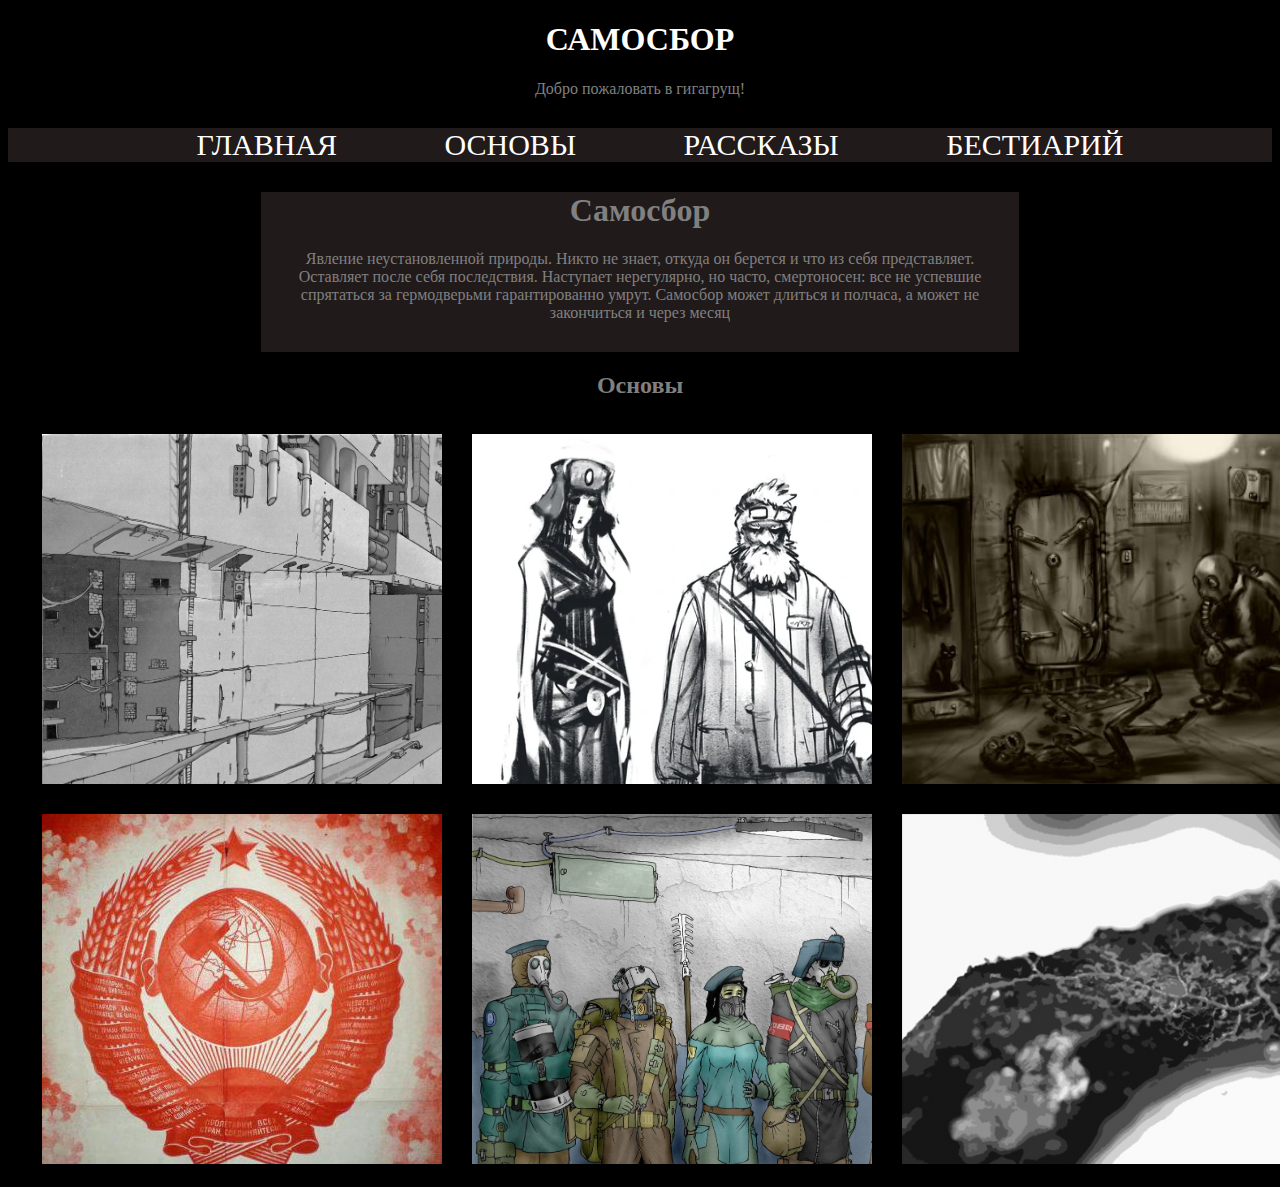
<file: index.html>
<!DOCTYPE html>		
<html lang="RU">
<head>
	<meta charset="UTF-8">
	<meta name="viewport" content="width=device-width, initial-scale-1.0">
	<link rel="stylesheet" href="styles/stylesmain.css">
	<title>Самосбор</title>
</head>
<body>
	<header>
		<div class="mheader">
			<h1 class="h1header">
				САМОСБОР
			</h1>
			<p class="pheader">Добро пожаловать в гигагрущ!</p>
		</div>
		<div class="navigation">
			<ul class="navigation-href">
				<li class="li-href"><a href="mainpage.html">ГЛАВНАЯ</a></li>
				<li class="li-href"><a href="basics.html">ОСНОВЫ</a></li>
				<li class="li-href">РАССКАЗЫ</li>
				<li class="li-href">БЕСТИАРИЙ</li>
			</ul>
		</div>
	
	
	</header>
	<main>
		<div class="basics-information">
			<h1>Самосбор</h1>
			<p>Явление неустановленной природы. Никто не знает, откуда он берется и что из себя представляет. Оставляет после себя последствия. Наступает нерегулярно, но часто, смертоносен: все не успевшие спрятаться за гермодверьми гарантированно умрут. Самосбор может длиться и полчаса, а может не закончиться и через месяц</p>
		</div>
		<div class="basics-hrefs">
			<h2> Основы </h2>
			<div class="container-1">
				<a href="#"><div class="text-href1" class="image1"><span class="pepega"><h2>Гигахрущевка</h2></span></div></a>
				<a href="#"><div class="text-href2" class="image2"><span class="pepega"><h2>&nbsp &nbsp &nbsp Жители &nbsp &nbsp &nbsp</h2></span></div></a>
				<a href="#"><div class="text-href3"><span class="pepega"><h2>&nbsp &nbsp Самосбор &nbsp &nbsp</h2></span></div></a>
			</div>
			<div class="container-1">
				<a href="#"><div class="text-href4"><span class="pepega"><h2>&nbsp &nbsp &nbsp Партия &nbsp &nbsp &nbsp</h2></span></div></a>
				<a href="#"><div class="text-href5"><span class="pepega"><h2> &nbsp Ликвидаторы &nbsp</h2></span></div></a>
				<a href="#"><div class="text-href6"><span class="pepega"><h2>&nbsp &nbsp &nbsp &nbsp Слизь &nbsp &nbsp &nbsp &nbsp</h2></span></div></a>
			</div>
			
	    </div>

	</main>
	<footer>
		
	</footer>




</body>
</html>
</file>
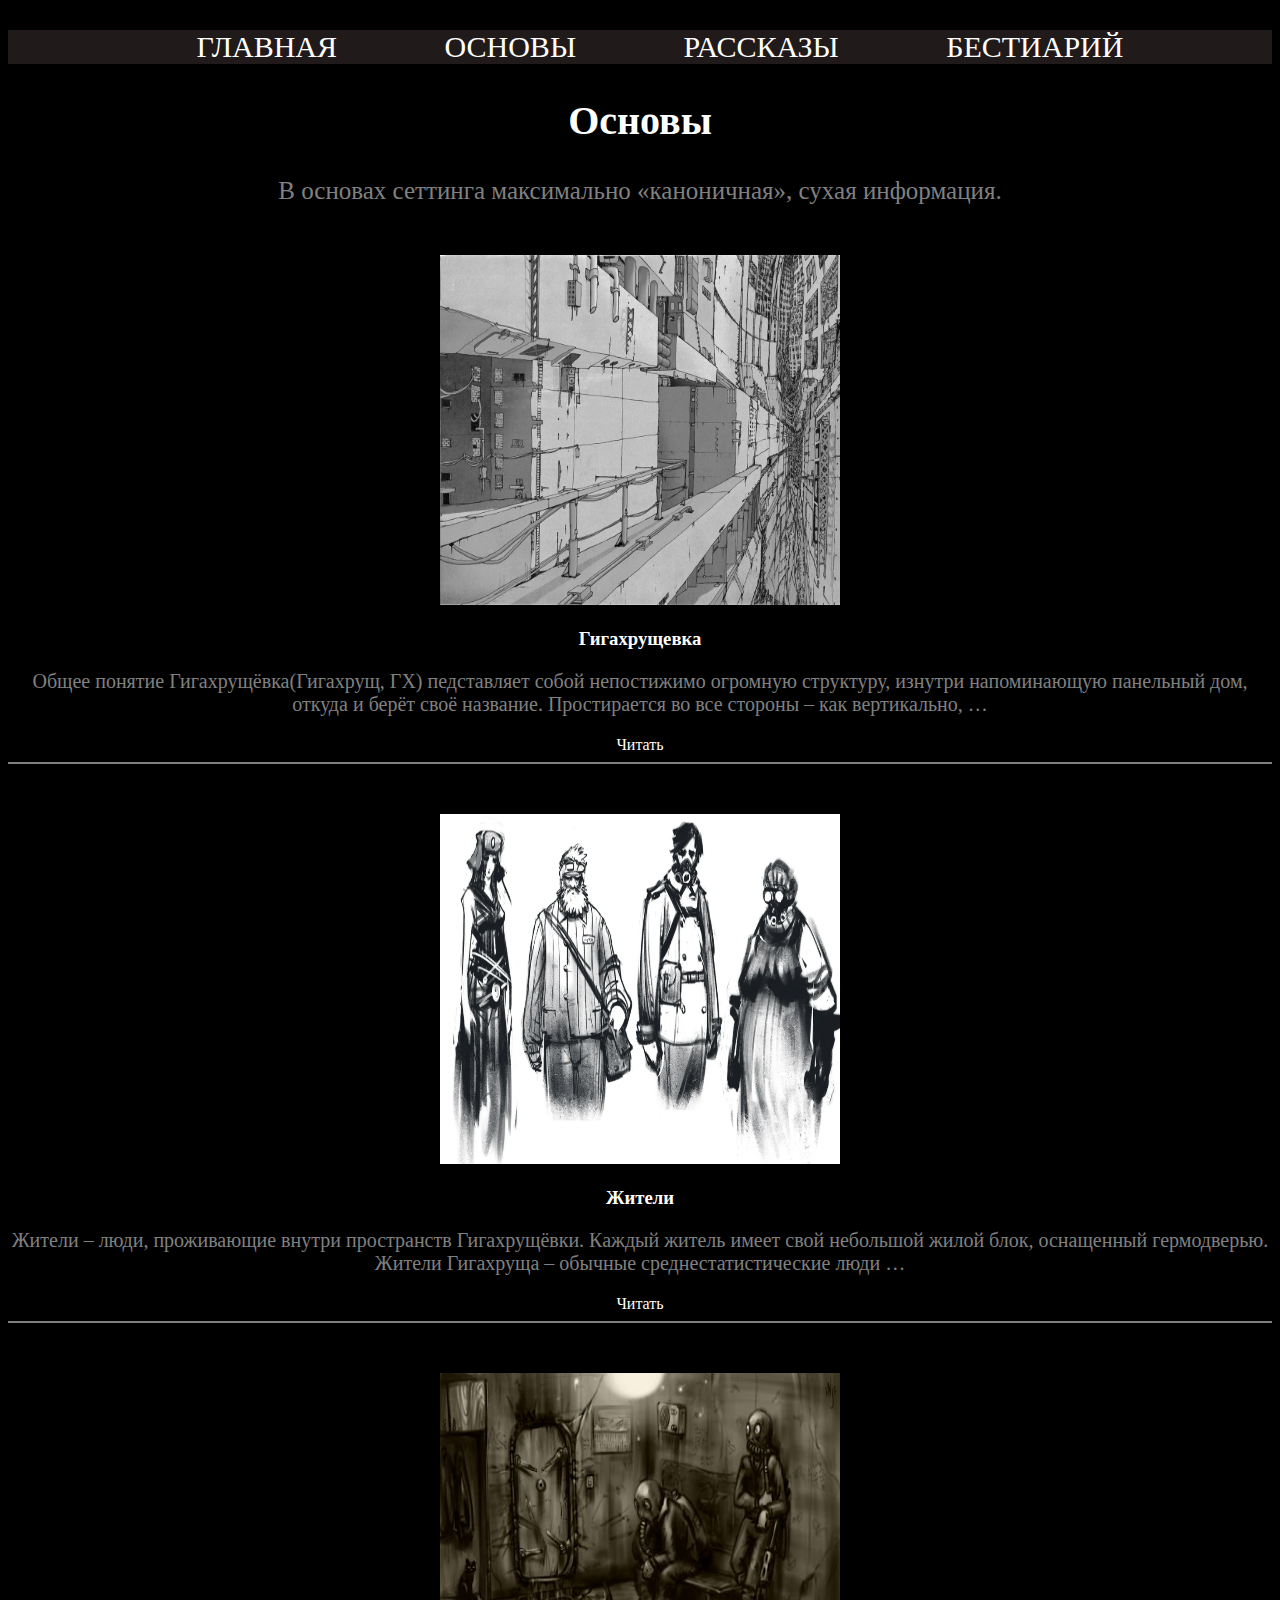
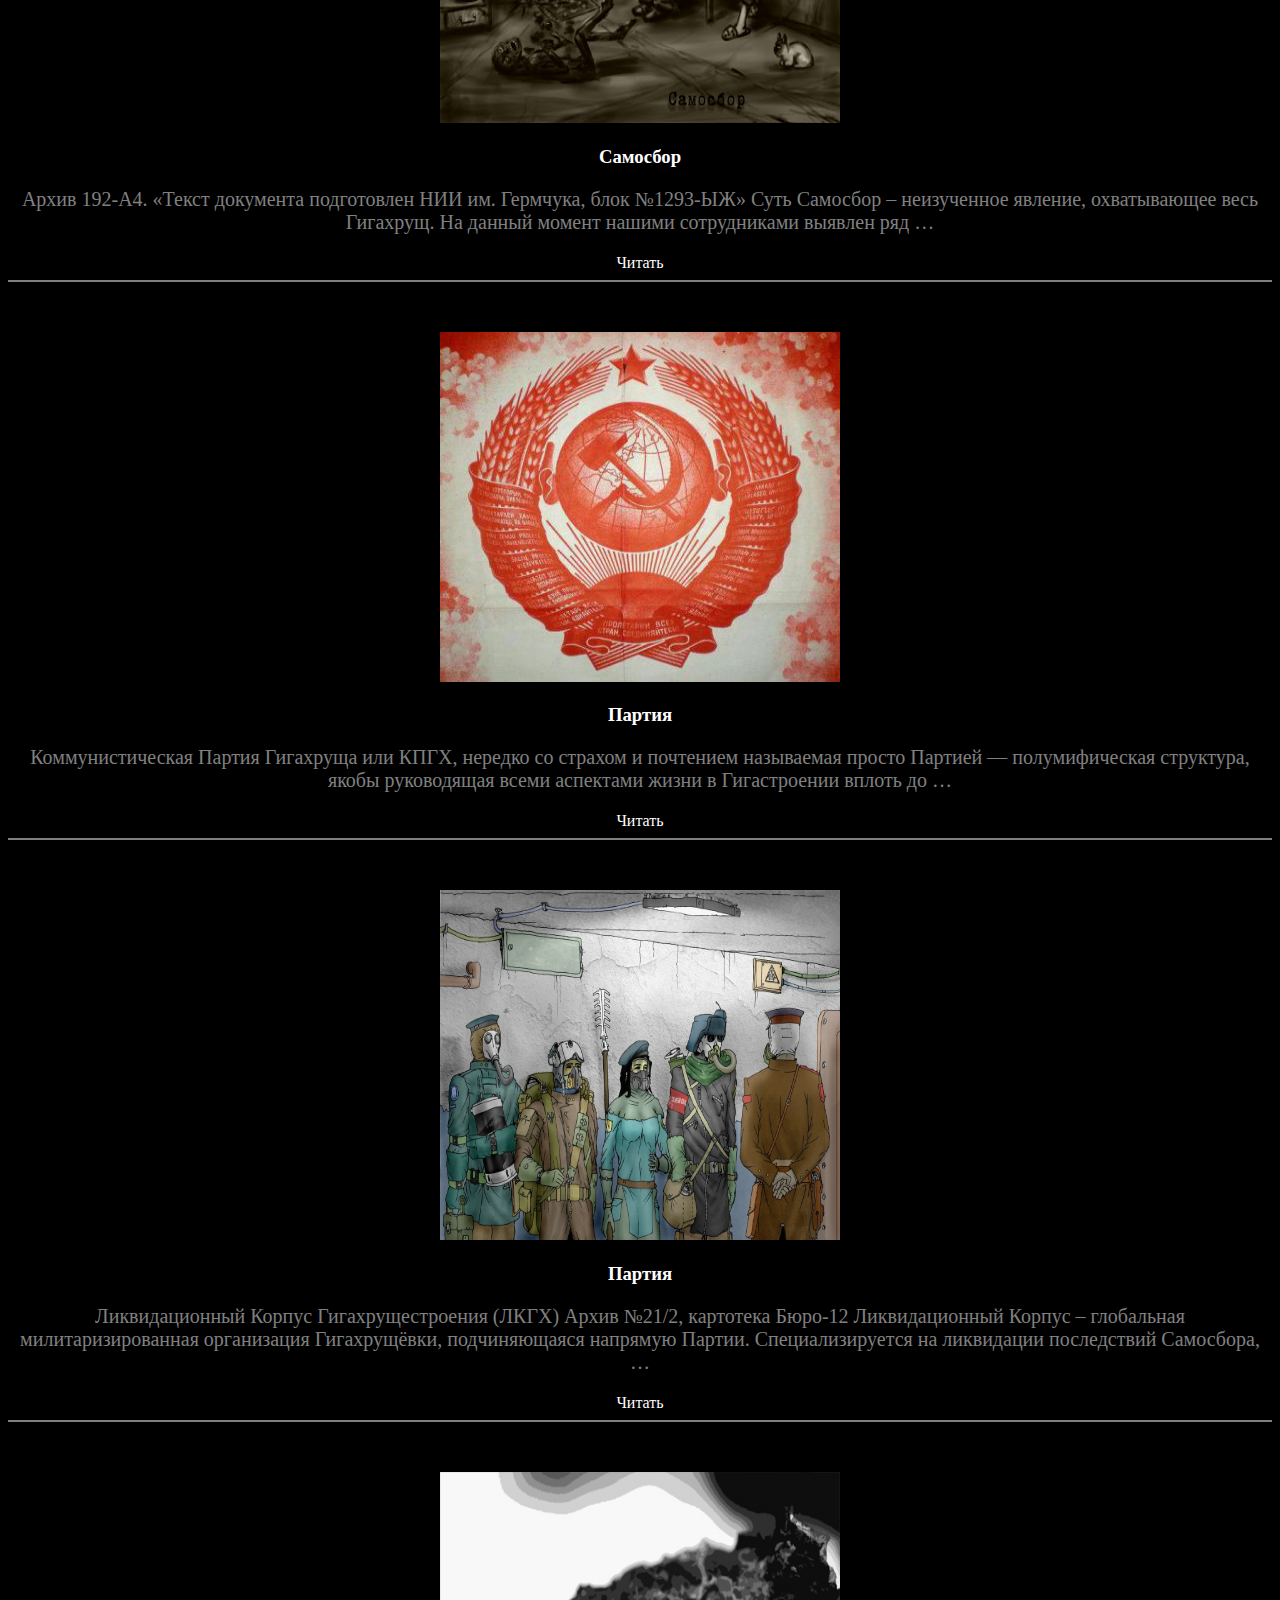
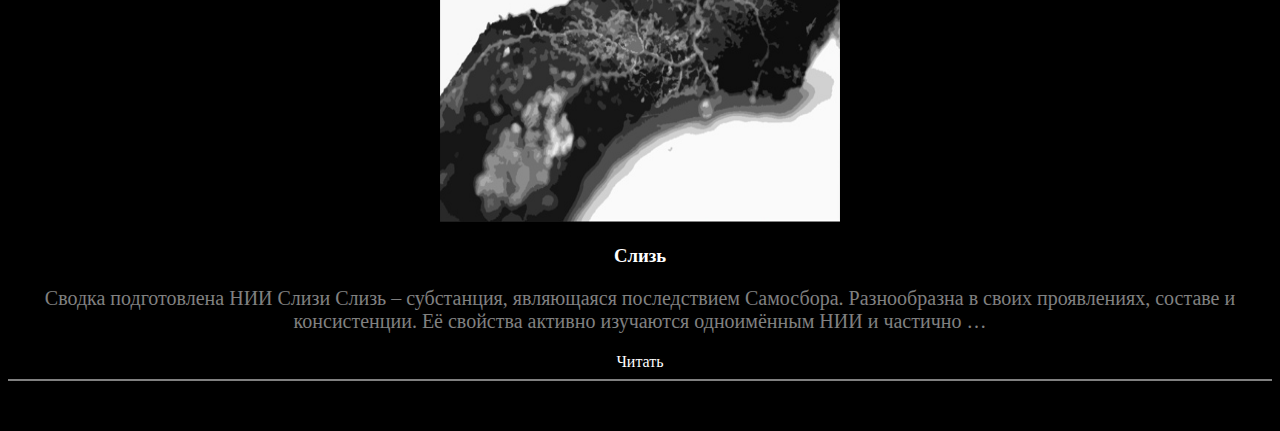
<file: basics.html>
<!DOCTYPE html>		
<html lang="RU">
<head>
	<meta charset="UTF-8">
	<meta name="viewport" content="width=device-width, initial-scale-1.0">
	<link rel="stylesheet" href="styles/styles.css">
	<title>Самосбор</title>
</head>
<body>
	<header>
		<div class="header-navigation">
			<ul class="navigation-href">
				<li class="li-href"><a href="mainpage.html">ГЛАВНАЯ</a></li>
				<li class="li-href"><a href="basics.html">ОСНОВЫ</a></li>
				<li class="li-href">РАССКАЗЫ</li>
				<li class="li-href">БЕСТИАРИЙ</li>
			</ul>
		</div>
	</header>
	<main>
		<div class="basics">
			<h2>Основы</h2>
			<p>В основах сеттинга максимально «каноничная», сухая информация.</p>
		</div>
		<div class="box">
		<a href="gigahrush.html"><img class="box-image" src="styles/images/gigahrush.jpg" width="400px" height="350px"></a>
			<h3><a href="gigahrush.html">Гигахрущевка</a></h3>
			<p>Общее понятие Гигахрущёвка(Гигахрущ, ГХ) педставляет собой непостижимо огромную структуру, изнутри напоминающую панельный дом, откуда и берёт своё название. Простирается во все стороны – как вертикально, …</p>
			<a href="gigahrush.html">Читать</a>
			<hr>
		</div>
		<div class="box">
		<a href="citizens.html"><img class="box-image" src="styles/images/citizens.png" width="400px" height="350px"></a>
			<h3><a href="citizens.html">Жители</a></h3>
			<p>Жители – люди, проживающие внутри пространств Гигахрущёвки. Каждый житель имеет свой небольшой жилой блок, оснащенный гермодверью. Жители Гигахруща – обычные среднестатистические люди …</p>
			<a href="citizens.html">Читать</a>
			<hr>
		</div>
		<div class="box">
		<a href="samosbor.html"><img class="box-image" src="styles/images/samosbor.jpg" width="400px" height="350px"></a>
			<h3><a href="samosbor.html">Самосбор</a></h3>
			<p>Архив 192-А4. «Текст документа подготовлен НИИ им. Гермчука, блок №1293-ЫЖ» Суть Самосбор – неизученное явление, охватывающее весь Гигахрущ. На данный момент нашими сотрудниками выявлен ряд …</p>
			<a href="samosbor.html">Читать</a>
			<hr>
		</div>
		<div class="box">
		<a href="party.html"><img class="box-image" src="styles/images/party.jpg" width="400px" height="350px"></a>
			<h3><a href="party.html">Партия</a></h3>
			<p>Коммунистическая Партия Гигахруща или КПГХ, нередко со страхом и почтением называемая просто Партией — полумифическая структура, якобы руководящая всеми аспектами жизни в Гигастроении вплоть до …</p>
			<a href="party.html">Читать</a>
			<hr>
		</div>
		<div class="box">
		<a href="likvidatori.html"><img class="box-image" src="styles/images/likvidatori.jpg" width="400px" height="350px"></a>
			<h3><a href="likvidatori.html">Партия</a></h3>
			<p>Ликвидационный Корпус Гигахрущестроения (ЛКГХ) Архив №21/2, картотека Бюро-12   Ликвидационный Корпус – глобальная милитаризированная организация Гигахрущёвки, подчиняющаяся напрямую Партии. Специализируется на ликвидации последствий Самосбора, …</p>
			<a href="likvidatori.html">Читать</a>
			<hr>
		</div>
		<div class="box">
		<a href="sliz.html"><img class="box-image" src="styles/images/sliz.jpg" width="400px" height="350px"></a>
			<h3><a href="sliz.html">Слизь</a></h3>
			<p>Сводка подготовлена НИИ Слизи Слизь – субстанция, являющаяся последствием Самосбора. Разнообразна в своих проявлениях, составе и консистенции. Её свойства активно изучаются одноимённым НИИ и частично …</p>
			<a href="sliz.html">Читать</a>
			<hr>
		</div>


	</main>
</body>
</html>
</file>
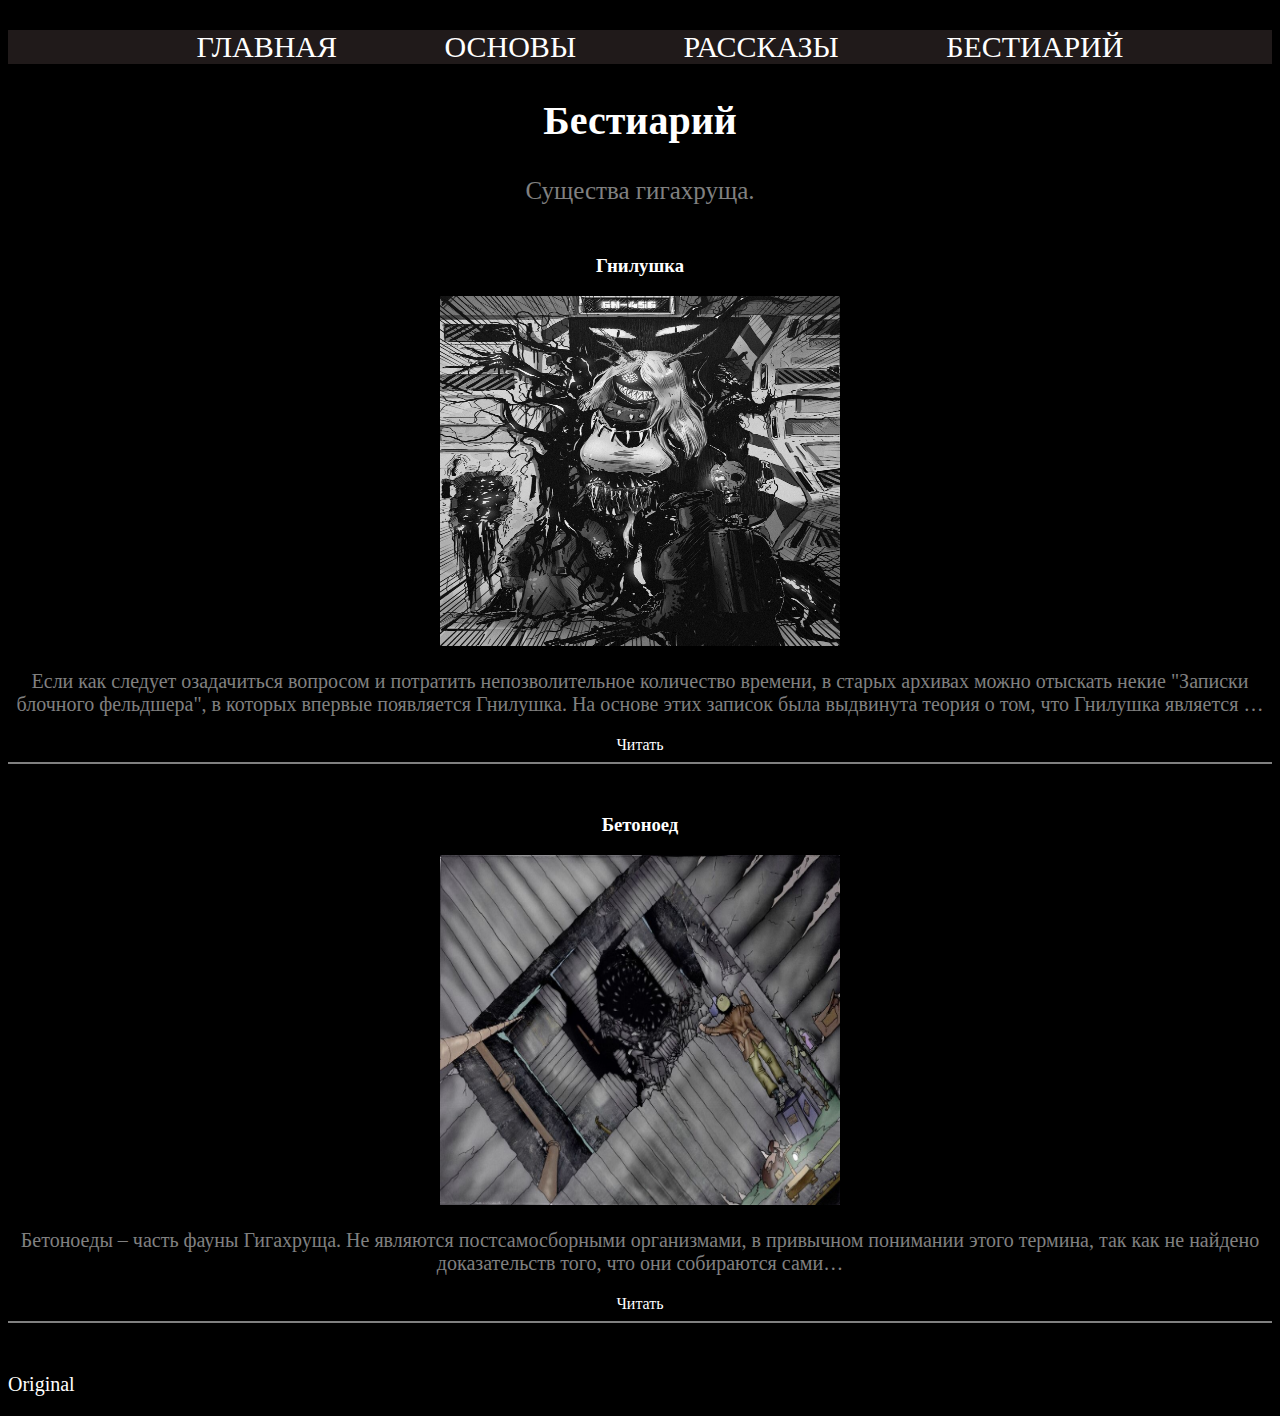
<file: bestiary.html>
<!DOCTYPE html>		
<html lang="RU">
<head>
	<meta charset="UTF-8">
	<meta name="viewport" content="width=device-width, initial-scale-1.0">
	<link rel="stylesheet" href="styles/styles.css">
	<title>Бестиарий</title>
</head>
<body>
	<header>
		<div class="header-navigation">
			<ul class="navigation-href">
				<li class="li-href"><a href="index.html">ГЛАВНАЯ</a></li>
				<li class="li-href"><a href="basics.html">ОСНОВЫ</a></li>
				<li class="li-href"><a href="stories.html">РАССКАЗЫ</a></li>
				<li class="li-href"><a href="bestiary.html">БЕСТИАРИЙ</a></li>
			</ul>
		</div>
	</header>
	<main>
		<div class="basics">
			<h2>Бестиарий</h2>
			<p>Существа гигахруща.</p>
		</div>
		<div class="box">
				<h3><a href="gnilushka.html">Гнилушка</a></h3>
				<a href="gnilushka.html"><img class="box-image" src="styles/images/gnilushka.jpg" width="400px" height="350px"></a>
			<p>Если как следует озадачиться вопросом и потратить непозволительное количество времени, в старых архивах можно отыскать некие "Записки блочного фельдшера", в которых впервые появляется Гнилушка. На основе этих записок была выдвинута теория о том, что Гнилушка является …</p>
			<a href="gnilushka.html">Читать</a>
			<hr>
		</div>
		<div class="box">
				<h3><a href="betonoed.html">Бетоноед</a></h3>
				<a href="betonoed.html"><img class="box-image" src="styles/images/betonoed.jpg" width="400px" height="350px"></a>
			<p>Бетоноеды – часть фауны Гигахруща. Не являются постсамосборными организмами, в привычном понимании этого термина, так как не найдено доказательств того, что они собираются сами…</p>
			<a href="betonoed.html">Читать</a>
			<hr>
		</div>



	</main>
	<footer>
		<div class="copyright-link">
		<p><a href="https://samosb.org/">Original</a></p>
	</div>
	</footer>
</body>
</html>
</file>
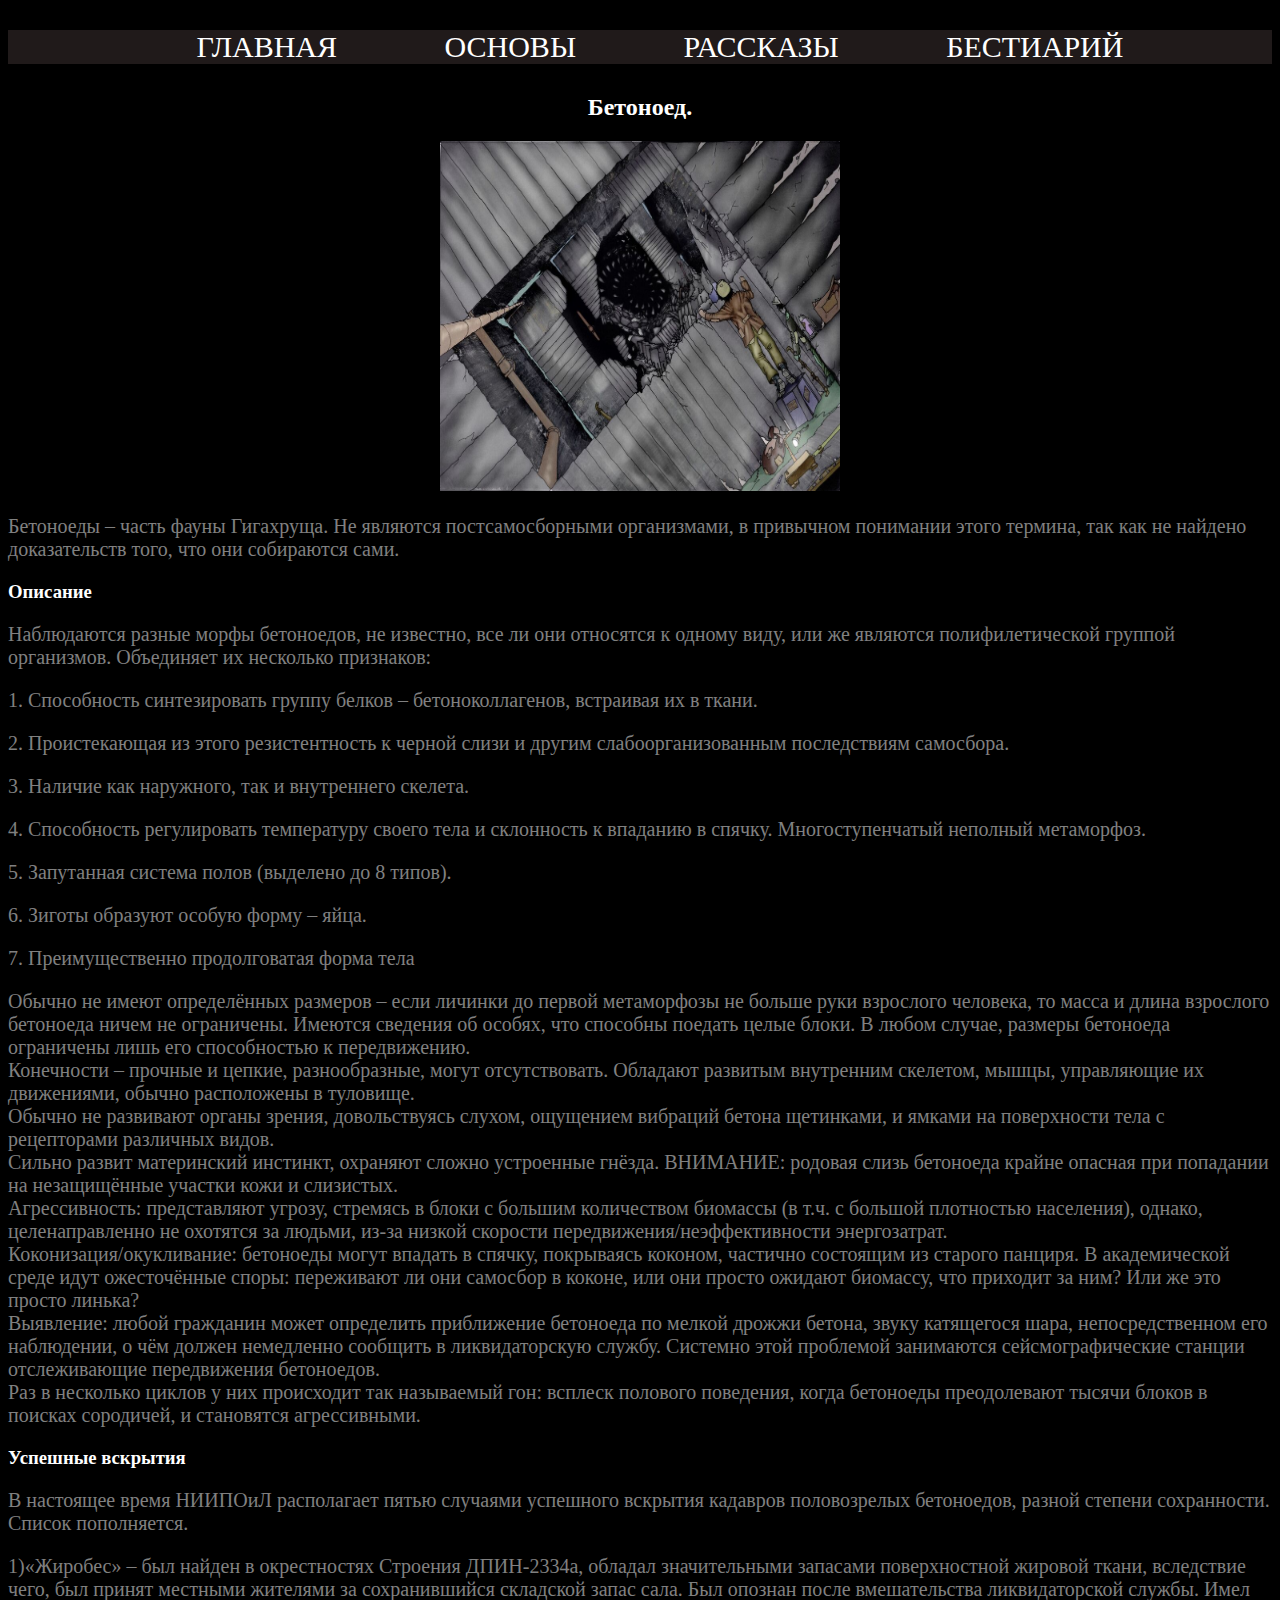
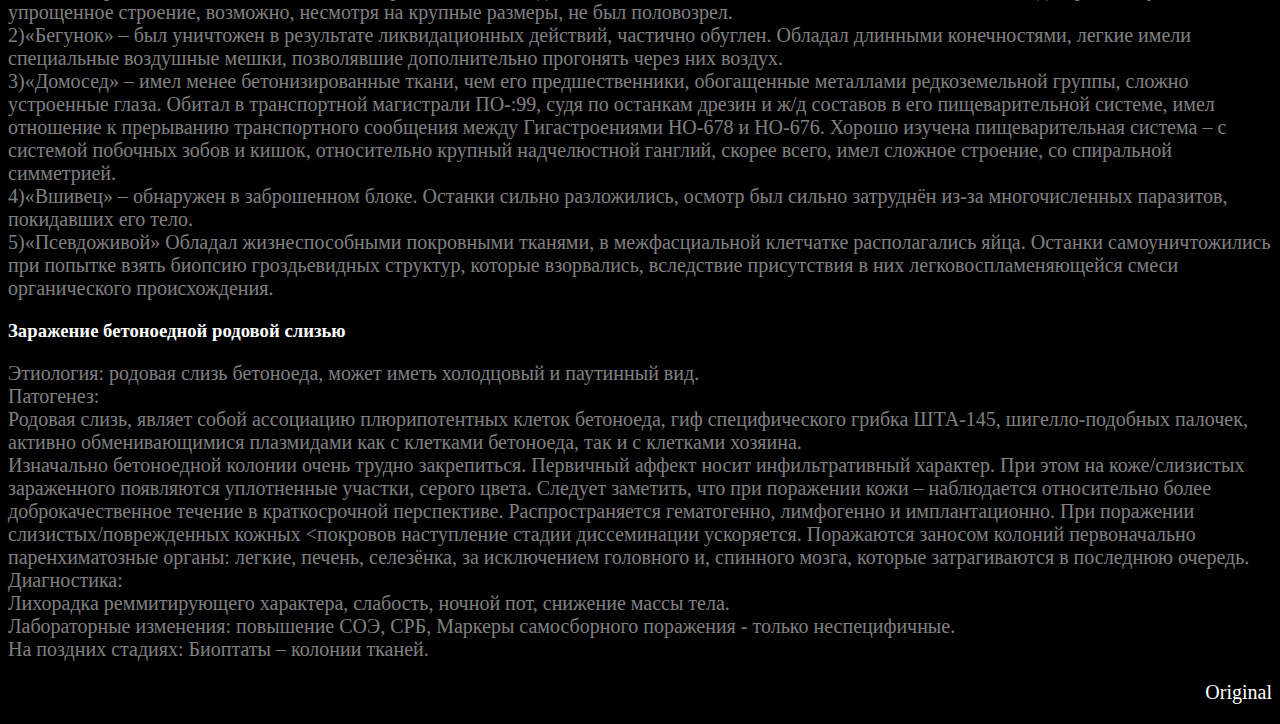
<file: betonoed.html>
<!DOCTYPE html>		
<html lang="RU">
<head>
	<meta charset="UTF-8">
	<meta name="viewport" content="width=device-width, initial-scale-1.0">
	<link rel="stylesheet" href="styles/stylesarticle.css">
	<title>Бетоноед</title>
</head>
<body>
	<header>
		<div class="header-navigation">
			<ul class="navigation-href">
				<li class="li-href"><a href="index.html">ГЛАВНАЯ</a></li>
				<li class="li-href"><a href="basics.html">ОСНОВЫ</a></li>
				<li class="li-href"><a href="stories.html">РАССКАЗЫ</a></li>
				<li class="li-href"><a href="bestiary.html">БЕСТИАРИЙ</a></li>
			</ul>
		</div>
	</header>
	<main>
		<div class="contents">
		<h2>Бетоноед.</h2>
		<img src="styles/images/betonoed.jpg" width="400px" height="350px" class="article-image">
		</div>
		<div class="text-main">
		<p>Бетоноеды – часть фауны Гигахруща. Не являются постсамосборными организмами, в привычном понимании этого термина, так как не найдено доказательств того, что они собираются сами.</p>
		<h3>Описание</h3>
		<p>Наблюдаются разные морфы бетоноедов, не известно, все ли они относятся к одному виду, или же являются полифилетической группой организмов. Объединяет их несколько признаков:</p>
		<p>	
			<p>1. Способность синтезировать группу белков – бетоноколлагенов, встраивая их в ткани.</p>
			<p>2. Проистекающая из этого резистентность к черной слизи и другим слабоорганизованным последствиям самосбора.</p>
			<p>3. Наличие как наружного, так и внутреннего скелета.</p>
			<p>4. Cпособность регулировать температуру своего тела и склонность к впаданию в спячку.
			Многоступенчатый неполный метаморфоз.</p>
			<p>5. Запутанная система полов (выделено до 8 типов).</p>
			<p>6. Зиготы образуют особую форму – яйца.</p>
			<p>7. Преимущественно продолговатая форма тела</p>
		</p>
		<p>
			Обычно не имеют определённых размеров –  если личинки до первой метаморфозы не больше руки взрослого человека, то масса и длина взрослого бетоноеда ничем не ограничены. Имеются сведения об особях, что способны поедать целые блоки. В любом случае, размеры бетоноеда ограничены лишь его способностью к передвижению.<br>
			Конечности – прочные и цепкие, разнообразные, могут отсутствовать. Обладают развитым внутренним скелетом, мышцы, управляющие их движениями, обычно расположены в туловище.<br>
			Обычно не развивают органы зрения, довольствуясь слухом, ощущением вибраций бетона щетинками, и ямками на поверхности тела с рецепторами различных видов.
			<br>
			Сильно развит материнский инстинкт, охраняют сложно устроенные гнёзда. ВНИМАНИЕ: родовая слизь бетоноеда крайне опасная при попадании на незащищённые участки кожи и слизистых.<br>
			Агрессивность: представляют угрозу, стремясь в блоки с большим количеством биомассы (в т.ч. с большой плотностью населения), однако, целенаправленно не охотятся за людьми, из-за низкой скорости передвижения/неэффективности энергозатрат.<br>
			Коконизация/окукливание: бетоноеды могут впадать в спячку, покрываясь коконом, частично состоящим из старого панциря. В академической среде идут ожесточённые споры: переживают ли они самосбор в коконе, или они просто ожидают биомассу, что приходит за ним? Или же это просто линька?<br>
			Выявление: любой гражданин может определить приближение бетоноеда по мелкой дрожжи  бетона, звуку катящегося шара, непосредственном его наблюдении, о чём должен немедленно сообщить в ликвидаторскую службу. Системно этой проблемой занимаются сейсмографические станции отслеживающие передвижения бетоноедов.<br>
			Раз в несколько циклов у них происходит так называемый гон: всплеск полового поведения, когда бетоноеды преодолевают тысячи блоков в поисках сородичей, и становятся агрессивными.	
		</p>
		<h3>Успешные вскрытия</h3>
		<p>В настоящее время НИИПОиЛ располагает пятью случаями успешного вскрытия кадавров половозрелых бетоноедов, разной степени сохранности. Список пополняется.</p>
		<p>
			1)«Жиробес» – был найден в окрестностях Строения ДПИН-2334а, обладал значительными запасами поверхностной жировой ткани, вследствие чего, был принят местными жителями за сохранившийся складской  запас сала. Был опознан после вмешательства ликвидаторской службы. Имел упрощенное строение, возможно, несмотря на крупные размеры, не был половозрел.<br>
			2)«Бегунок» – был уничтожен в результате ликвидационных действий, частично обуглен. Обладал длинными конечностями, легкие имели специальные воздушные мешки, позволявшие дополнительно прогонять через них воздух.<br>
			3)«Домосед» –  имел менее бетонизированные ткани, чем его предшественники, обогащенные металлами редкоземельной группы, сложно устроенные глаза. Обитал в транспортной магистрали ПО-:99, судя по останкам дрезин и ж/д составов в его пищеварительной системе, имел отношение к прерыванию транспортного сообщения между Гигастроениями НО-678 и НО-676. Хорошо изучена пищеварительная система – с системой побочных зобов и кишок, относительно крупный надчелюстной ганглий, скорее всего, имел сложное строение, со спиральной симметрией.<br>
			4)«Вшивец» – обнаружен в заброшенном блоке. Останки сильно разложились, осмотр был сильно затруднён из-за многочисленных паразитов, покидавших его тело.<br>
			5)«Псевдоживой» Обладал жизнеспособными покровными тканями, в межфасциальной клетчатке располагались яйца. Останки самоуничтожились при попытке взять биопсию гроздьевидных структур, которые взорвались, вследствие присутствия в них легковоспламеняющейся смеси органического происхождения.
		</p>
		<h3>Заражение бетоноедной родовой слизью</h3>
		<p>
			Этиология: родовая слизь бетоноеда, может иметь холодцовый и паутинный вид.<br>
			Патогенез:<br>
			Родовая слизь, являет собой ассоциацию плюрипотентных клеток бетоноеда, гиф специфического грибка ШТА-145, шигелло-подобных палочек, активно обменивающимися плазмидами как с клетками бетоноеда, так и с клетками хозяина.<br>
			Изначально бетоноедной колонии очень трудно закрепиться. Первичный аффект носит инфильтративный характер. При этом на коже/слизистых зараженного появляются уплотненные участки, серого цвета. Следует заметить, что при поражении кожи – наблюдается относительно более доброкачественное течение в краткосрочной перспективе. Распространяется гематогенно, лимфогенно и имплантационно. При поражении слизистых/поврежденных кожных <покровов наступление стадии диссеминации ускоряется. Поражаются заносом колоний первоначально паренхиматозные органы: легкие, печень, селезёнка, за исключением головного и, спинного мозга, которые затрагиваются в последнюю очередь.<br>
			Диагностика:<br>
			Лихорадка реммитирующего характера, слабость, ночной пот, снижение массы тела.<br>
			Лабораторные изменения: повышение СОЭ, СРБ, Маркеры самосборного поражения - только неспецифичные.<br>
			На поздних стадиях: Биоптаты – колонии тканей.<br>
		</p>
		</div>
	</main>
</body>
<footer>
	<div class="copyright-link">
		<p><a href="https://samosb0r.fandom.com/ru/wiki/%D0%91%D0%B5%D1%82%D0%BE%D0%BD%D0%BE%D0%B5%D0%B4%D1%8B">Original</a></p>
	</div>
</footer>
</file>
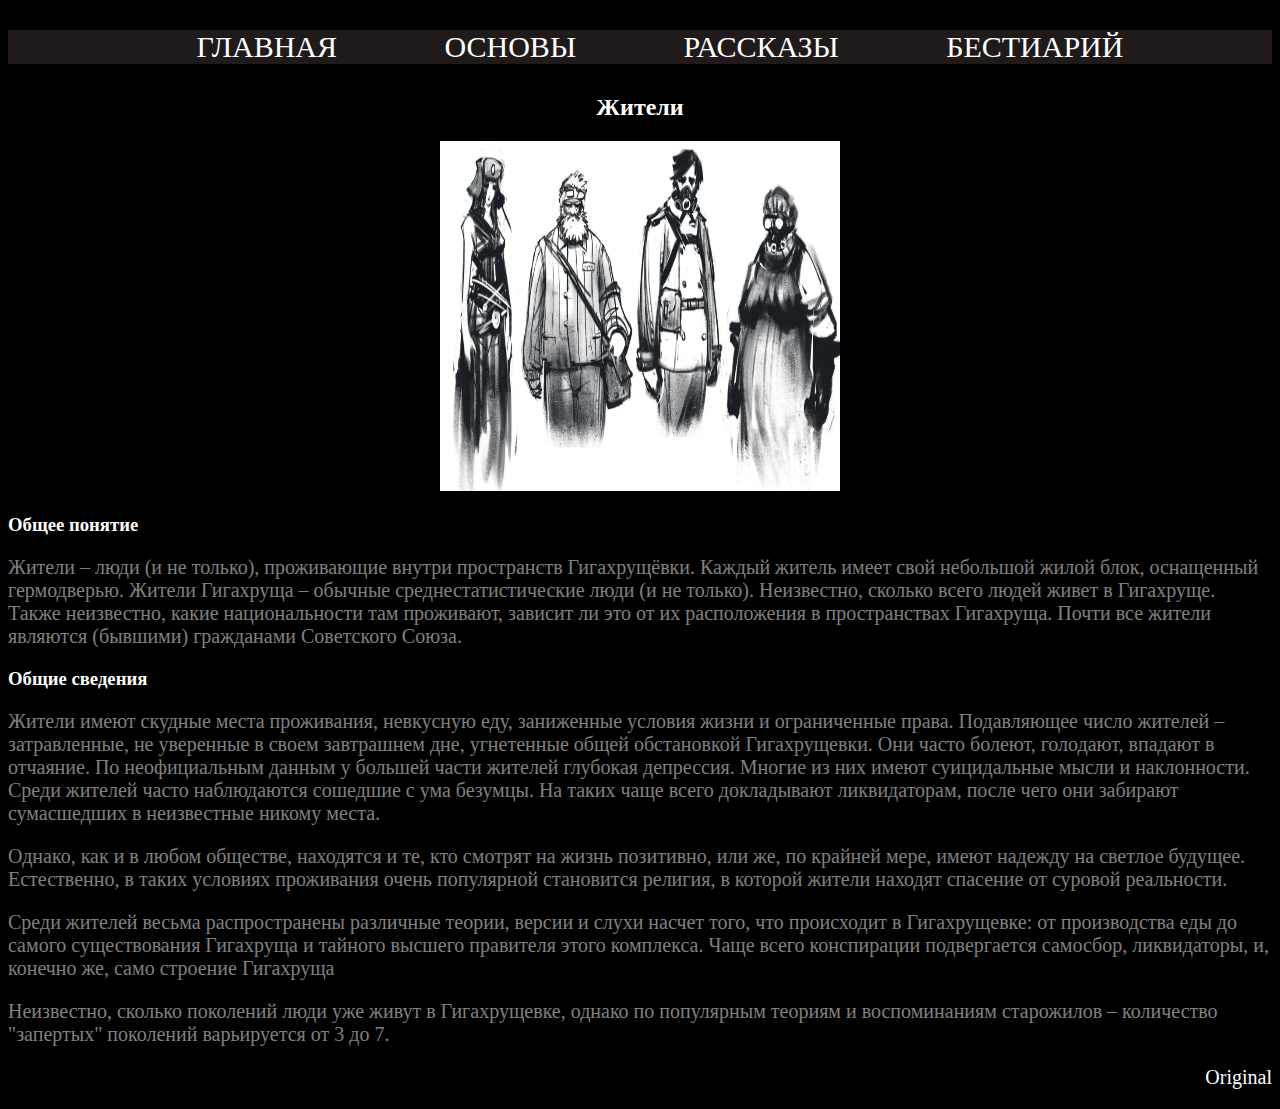
<file: citizens.html>
<!DOCTYPE html>		
<html lang="RU">
<head>
	<meta charset="UTF-8">
	<meta name="viewport" content="width=device-width, initial-scale-1.0">
	<link rel="stylesheet" href="styles/stylesarticle.css">
	<title>Жители</title>
</head>
<body>
	<header>
		<div class="header-navigation">
			<ul class="navigation-href">
				<li class="li-href"><a href="index.html">ГЛАВНАЯ</a></li>
				<li class="li-href"><a href="basics.html">ОСНОВЫ</a></li>
				<li class="li-href"><a href="stories.html">РАССКАЗЫ</a></li>
				<li class="li-href"><a href="bestiary.html">БЕСТИАРИЙ</a></li>
			</ul>
		</div>
	</header>
	<main>
		<div class="contents">
		<h2>Жители</h2>
		<img src="styles/images/citizens.png" width="400px" height="350px">
		</div>
		<div class="text-main">
		<h3>Общее понятие</h3>
		<p>Жители – люди (и не только), проживающие внутри пространств Гигахрущёвки. Каждый житель имеет свой небольшой жилой блок, оснащенный гермодверью. Жители Гигахруща – обычные среднестатистические люди (и не только). Неизвестно, сколько всего людей живет в Гигахруще. Также неизвестно, какие национальности там проживают, зависит ли это от их расположения в пространствах Гигахруща. Почти все жители являются (бывшими) гражданами Советского Союза.</p>
		<h3>Общие сведения</h3>
		<p>Жители имеют скудные места проживания, невкусную еду, заниженные условия жизни и ограниченные права. Подавляющее число жителей – затравленные, не уверенные в своем завтрашнем дне, угнетенные общей обстановкой Гигахрущевки. Они часто болеют, голодают, впадают в отчаяние. По неофициальным данным у большей части жителей глубокая депрессия. Многие из них имеют суицидальные мысли и наклонности. Среди жителей часто наблюдаются сошедшие с ума безумцы. На таких чаще всего докладывают ликвидаторам, после чего они забирают сумасшедших в неизвестные никому места.</p>
		<p>Однако, как и в любом обществе, находятся и те, кто смотрят на жизнь позитивно, или же, по крайней мере, имеют надежду на светлое будущее. Естественно, в таких условиях проживания очень популярной становится религия, в которой жители находят спасение от суровой реальности.
		</p>
		<p>Среди жителей весьма распространены различные теории, версии и слухи насчет того, что происходит в Гигахрущевке: от производства еды до самого существования Гигахруща и тайного высшего правителя этого комплекса. Чаще всего конспирации подвергается самосбор, ликвидаторы, и, конечно же, само строение Гигахруща </p>
		<p>Неизвестно, сколько поколений люди уже живут в Гигахрущевке, однако по популярным теориям и воспоминаниям старожилов – количество "запертых" поколений варьируется от 3 до 7.</p>
		</div>
	</main>
</body>
<footer>
	<div class="copyright-link">
		<p><a href="https://samosborarchive.fandom.com/ru/wiki/%D0%96%D0%B8%D1%82%D0%B5%D0%BB%D0%B8">Original</a></p>
	</div>
</footer>
</file>
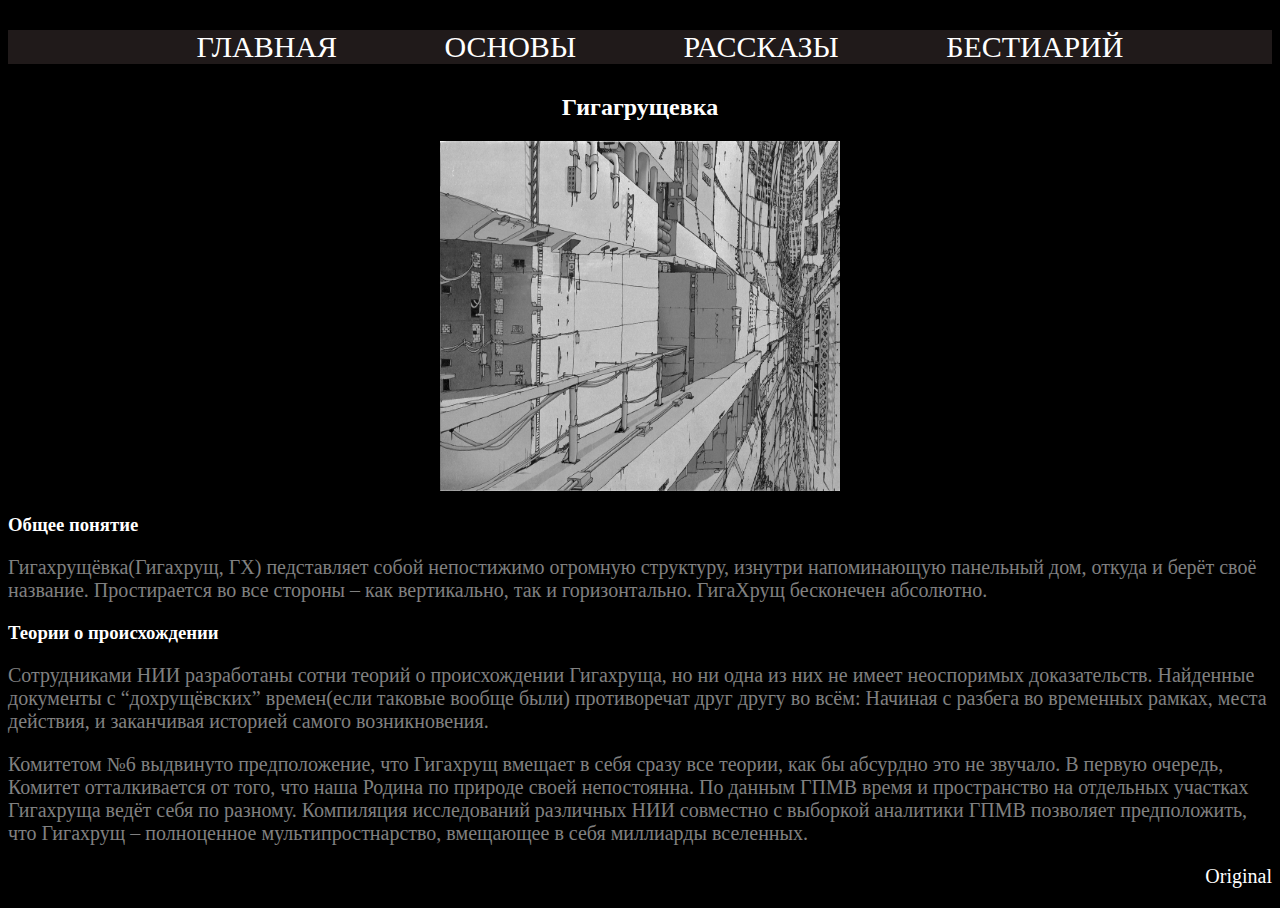
<file: gigahrush.html>
<!DOCTYPE html>		
<html lang="RU">
<head>
	<meta charset="UTF-8">
	<meta name="viewport" content="width=device-width, initial-scale-1.0">
	<link rel="stylesheet" href="styles/stylesarticle.css">
	<title>Гигахрущевка</title>
</head>
<body>
	<header>
		<div class="header-navigation">
			<ul class="navigation-href">
				<li class="li-href"><a href="index.html">ГЛАВНАЯ</a></li>
				<li class="li-href"><a href="basics.html">ОСНОВЫ</a></li>
				<li class="li-href"><a href="stories.html">РАССКАЗЫ</a></li>
				<li class="li-href"><a href="bestiary.html">БЕСТИАРИЙ</a></li>
			</ul>
		</div>
	</header>
	<main>
		<div class="contents">
		<h2>Гигагрущевка</h2>
		<img src="styles/images/gigahrush.jpg" width="400px" height="350px">
		</div>
		<div class="text-main">
		<h3>Общее понятие</h3>
		<p>Гигахрущёвка(Гигахрущ, ГХ) педставляет собой непостижимо огромную структуру, изнутри напоминающую панельный дом, откуда и берёт своё название. Простирается во все стороны – как вертикально, так и горизонтально. ГигаХрущ бесконечен абсолютно.</p>
		<h3>Теории о происхождении</h3>
		<p>Сотрудниками НИИ разработаны сотни теорий о происхождении Гигахруща, но ни одна из них не имеет неоспоримых доказательств. Найденные документы с “дохрущёвских” времен(если таковые вообще были) противоречат друг другу во всём: Начиная с разбега во временных рамках, места действия, и заканчивая историей самого возникновения.</p>
		<p>Комитетом №6 выдвинуто предположение, что Гигахрущ вмещает в себя сразу все теории, как бы абсурдно это не звучало. В первую очередь, Комитет отталкивается от того, что наша Родина по природе своей непостоянна. По данным ГПМВ время и пространство на отдельных участках Гигахруща ведёт себя по разному. Компиляция исследований различных НИИ совместно с выборкой аналитики ГПМВ позволяет предположить, что Гигахрущ – полноценное мультипростнарство, вмещающее в себя миллиарды вселенных.
		</p>
		</div>
	</main>
</body>
<footer>
	<div class="copyright-link">
		<p><a href="https://samosb.org/basics/gigahrush/">Original</a></p>
	</div>
</footer>
</file>
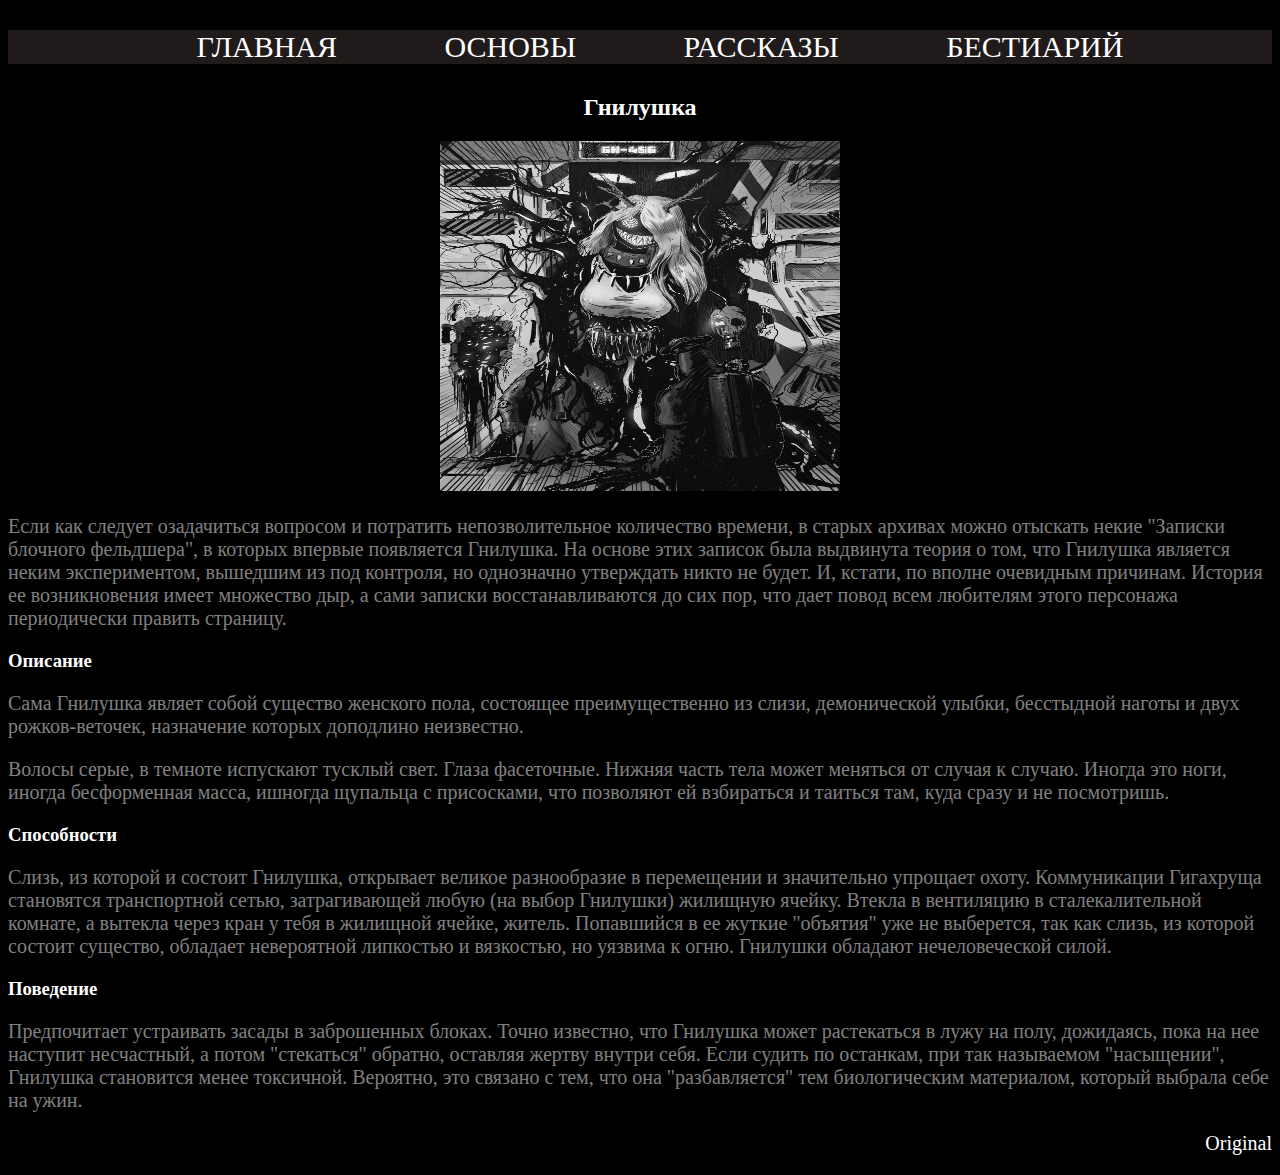
<file: gnilushka.html>
<!DOCTYPE html>		
<html lang="RU">
<head>
	<meta charset="UTF-8">
	<meta name="viewport" content="width=device-width, initial-scale-1.0">
	<link rel="stylesheet" href="styles/stylesarticle.css">
	<title>Гнилушка</title>
</head>
<body>
	<header>
		<div class="header-navigation">
			<ul class="navigation-href">
				<li class="li-href"><a href="index.html">ГЛАВНАЯ</a></li>
				<li class="li-href"><a href="basics.html">ОСНОВЫ</a></li>
				<li class="li-href"><a href="stories.html">РАССКАЗЫ</a></li>
				<li class="li-href"><a href="bestiary.html">БЕСТИАРИЙ</a></li>
			</ul>
		</div>
	</header>
	<main>
		<div class="contents">
		<h2>Гнилушка</h2>
		<img src="styles/images/gnilushka.jpg" width="400px" height="350px" class="article-image">
		</div>
		<div class="text-main">
		<p>Если как следует озадачиться вопросом и потратить непозволительное количество времени, в старых архивах можно отыскать некие "Записки блочного фельдшера", в которых впервые появляется Гнилушка. На основе этих записок была выдвинута теория о том, что Гнилушка является неким экспериментом, вышедшим из под контроля, но однозначно утверждать никто не будет. И, кстати, по вполне очевидным причинам. История ее возникновения имеет множество дыр, а сами записки восстанавливаются до сих пор, что дает повод всем любителям этого персонажа периодически править страницу.</p>
		<h3>Описание</h3>
		<p>Сама Гнилушка являет собой существо женского пола, состоящее преимущественно из слизи,
		демонической улыбки, бесстыдной наготы и двух рожков-веточек, назначение которых доподлино неизвестно.</p>
		<p>Волосы серые, в темноте испускают тусклый свет. Глаза фасеточные. Нижняя часть тела может меняться от случая к случаю. Иногда это ноги, иногда бесформенная масса, ишногда щупальца с присосками, что позволяют ей взбираться и таиться там, куда сразу и не посмотришь. 
		</p>
		<h3>Способности</h3>
		<p>Слизь, из которой и состоит Гнилушка, открывает великое разнообразие в перемещении и значительно упрощает охоту. Коммуникации Гигахруща становятся транспортной сетью, затрагивающей любую (на выбор Гнилушки) жилищную ячейку. Втекла в вентиляцию в сталекалительной комнате, а вытекла через кран у тебя в жилищной ячейке, житель. Попавшийся в ее жуткие "объятия" уже не выберется, так как слизь, из которой состоит существо, обладает невероятной липкостью и вязкостью, но уязвима к огню. Гнилушки обладают нечеловеческой силой.</p>
		<h3>Поведение</h3>
		<p>Предпочитает устраивать засады в заброшенных блоках. Точно известно, что Гнилушка может растекаться в лужу на полу, дожидаясь, пока на нее наступит несчастный, а потом "стекаться" обратно, оставляя жертву внутри себя. Если судить по останкам, при так называемом "насыщении", Гнилушка становится менее токсичной. Вероятно, это связано с тем, что она "разбавляется" тем биологическим материалом, который выбрала себе на ужин.</p>
		</div>
	</main>
</body>
<footer>
	<div class="copyright-link">
		<p><a href="https://samosb0r.fandom.com/ru/wiki/Гнилушка">Original</a></p>
	</div>
</footer>
</file>
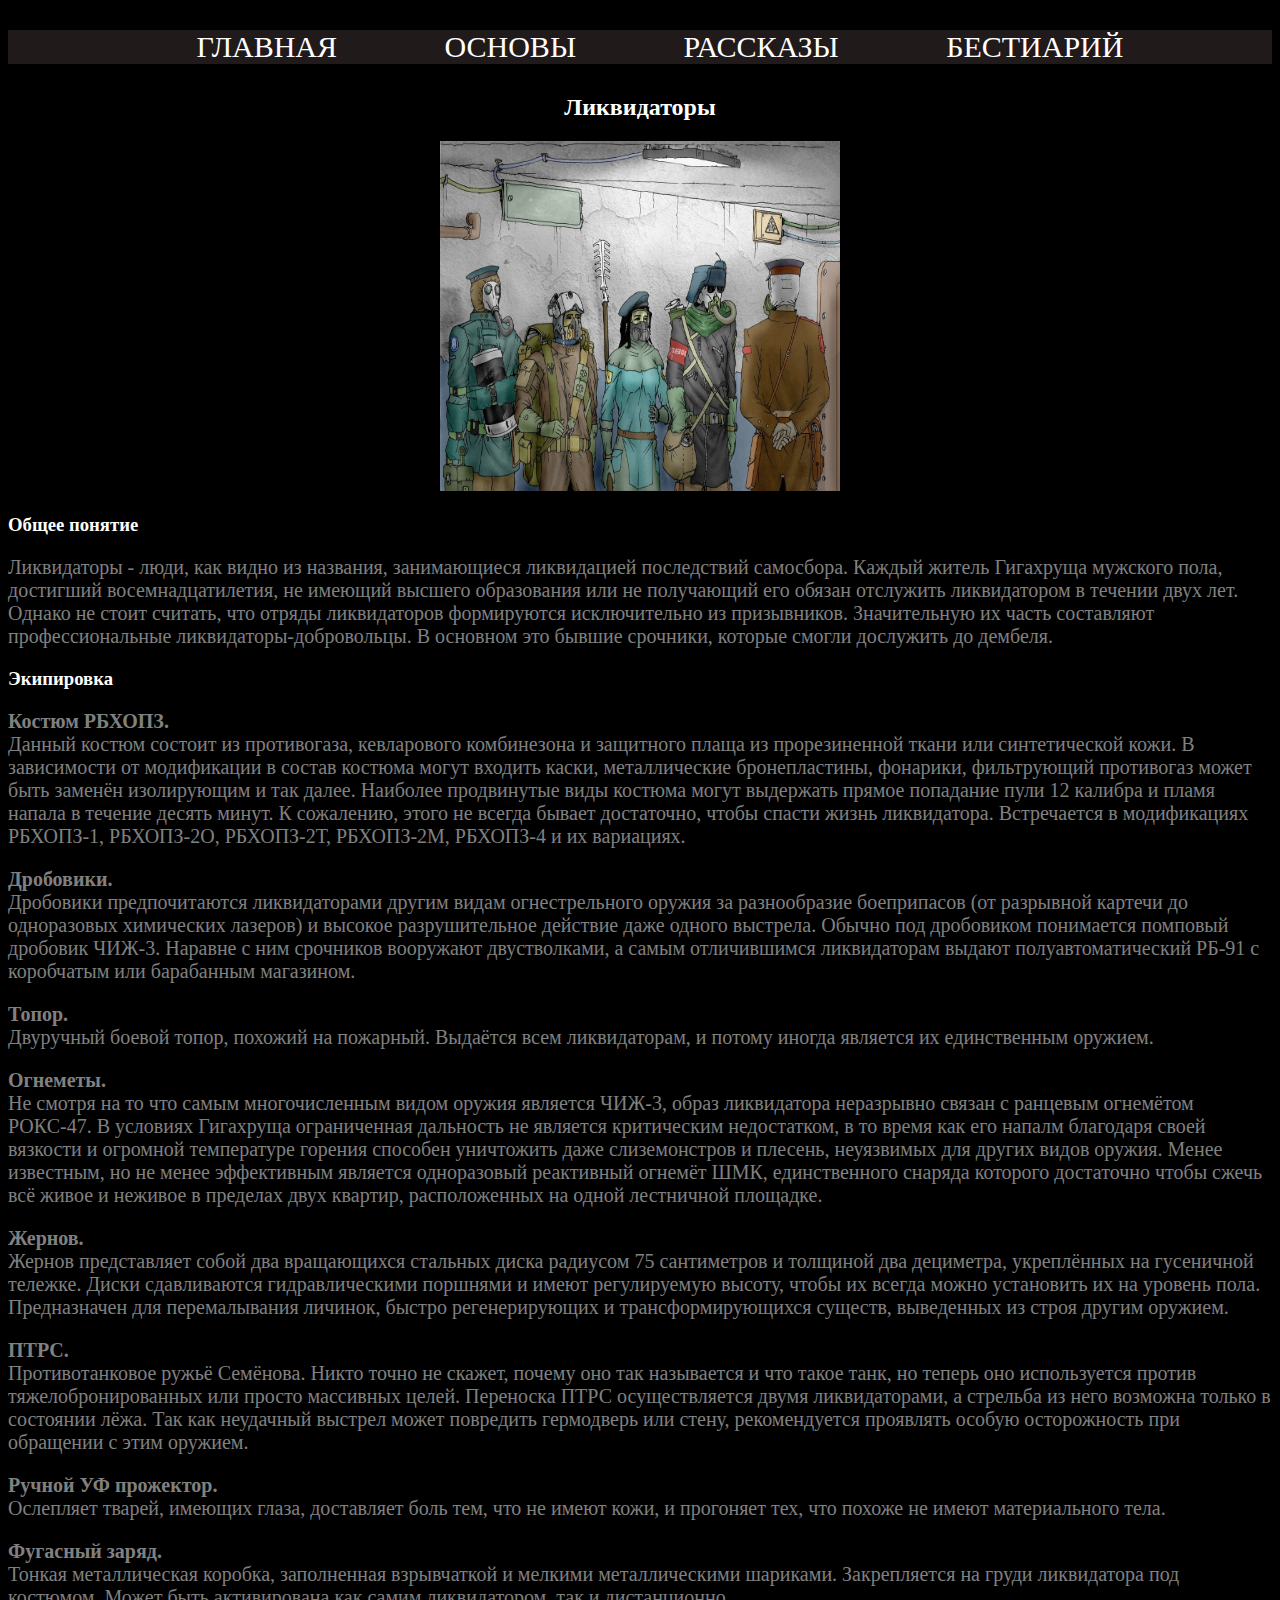
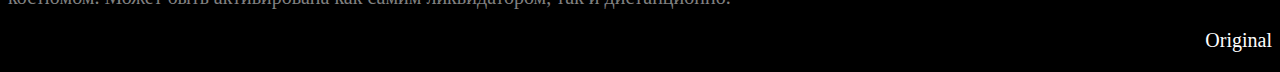
<file: likvidatori.html>
<!DOCTYPE html>		
<html lang="RU">
<head>
	<meta charset="UTF-8">
	<meta name="viewport" content="width=device-width, initial-scale-1.0">
	<link rel="stylesheet" href="styles/stylesarticle.css">
	<title>Ликвидаторы</title>
</head>
<body>
	<header>
		<div class="header-navigation">
			<ul class="navigation-href">
				<li class="li-href"><a href="index.html">ГЛАВНАЯ</a></li>
				<li class="li-href"><a href="basics.html">ОСНОВЫ</a></li>
				<li class="li-href"><a href="stories.html">РАССКАЗЫ</a></li>
				<li class="li-href"><a href="bestiary.html">БЕСТИАРИЙ</a></li>
			</ul>
		</div>
	</header>
	<main>
		<div class="contents">
		<h2>Ликвидаторы</h2>
		<img src="styles/images/likvidatori.jpg" width="400px" height="350px">
		</div>
		<div class="text-main">
		<h3>Общее понятие</h3>
		<p>Ликвидаторы - люди, как видно из названия, занимающиеся ликвидацией последствий самосбора. Каждый житель Гигахруща мужского пола, достигший восемнадцатилетия, не имеющий высшего образования или не получающий его обязан отслужить ликвидатором в течении двух лет. Однако не стоит считать, что отряды ликвидаторов формируются исключительно из призывников. Значительную их часть составляют профессиональные ликвидаторы-добровольцы. В основном это бывшие срочники, которые смогли дослужить до дембеля.</p>
		<h3>Экипировка</h3>
		<p><b>Костюм РБХОПЗ.</b><br>Данный костюм состоит из противогаза, кевларового комбинезона и защитного плаща из прорезиненной ткани или синтетической кожи. В зависимости от модификации в состав костюма могут входить каски, металлические бронепластины, фонарики, фильтрующий противогаз может быть заменён изолирующим и так далее. Наиболее продвинутые виды костюма могут выдержать прямое попадание пули 12 калибра и пламя напала в течение десять минут. К сожалению, этого не всегда бывает достаточно, чтобы спасти жизнь ликвидатора.
		Встречается в модификациях РБХОПЗ-1, РБХОПЗ-2О, РБХОПЗ-2Т, РБХОПЗ-2М, РБХОПЗ-4 и их вариациях.</p>
		<p><b>Дробовики.</b><br>Дробовики предпочитаются ликвидаторами другим видам огнестрельного оружия за разнообразие боеприпасов (от разрывной картечи до одноразовых химических лазеров) и высокое разрушительное действие даже одного выстрела. Обычно под дробовиком понимается помповый дробовик ЧИЖ-3. Наравне с ним срочников вооружают двустволками, а самым отличившимся ликвидаторам выдают полуавтоматический РБ-91 с коробчатым или барабанным магазином.
		</p>
		<p><b>Топор.</b><br>Двуручный боевой топор, похожий на пожарный. Выдаётся всем ликвидаторам, и потому иногда является их единственным оружием.
		</p>
		<p><b>Огнеметы.</b><br>Не смотря на то что самым многочисленным видом оружия является ЧИЖ-3, образ ликвидатора неразрывно связан с ранцевым огнемётом РОКС-47. В условиях Гигахруща ограниченная дальность не является критическим недостатком, в то время как его напалм благодаря своей вязкости и огромной температуре горения способен уничтожить даже слиземонстров и плесень, неуязвимых для других видов оружия. Менее известным, но не менее эффективным является одноразовый реактивный огнемёт ШМК, единственного снаряда которого достаточно чтобы сжечь всё живое и неживое в пределах двух квартир, расположенных на одной лестничной площадке.
		</p>
		<p><b>Жернов.</b><br>Жернов представляет собой два вращающихся стальных диска радиусом 75 сантиметров и толщиной два дециметра, укреплённых на гусеничной тележке. Диски сдавливаются гидравлическими поршнями и имеют регулируемую высоту, чтобы их всегда можно установить их на уровень пола. Предназначен для перемалывания личинок, быстро регенерирующих и трансформирующихся существ, выведенных из строя другим оружием.
		</p>
		<p><b>ПТРС.</b><br>Противотанковое ружьё Семёнова. Никто точно не скажет, почему оно так называется и что такое танк, но теперь оно используется против тяжелобронированных или просто массивных целей. Переноска ПТРС осуществляется двумя ликвидаторами, а стрельба из него возможна только в состоянии лёжа. Так как неудачный выстрел может повредить гермодверь или стену, рекомендуется проявлять особую осторожность при обращении с этим оружием.
		</p>
		<p><b>Ручной УФ прожектор.</b><br>Ослепляет тварей, имеющих глаза, доставляет боль тем, что не имеют кожи, и прогоняет тех, что похоже не имеют материального тела.
		</p>
		<p><b>Фугасный заряд.</b><br>Тонкая металлическая коробка, заполненная взрывчаткой и мелкими металлическими шариками. Закрепляется на груди ликвидатора под костюмом. Может быть активирована как самим ликвидатором, так и дистанционно.
		</p>
		</div>
	</main>
</body>
<footer>
	<div class="copyright-link">
		<p><a href="https://samosbor.fandom.com/ru/wiki/Ликвидаторы">Original</a></p>
	</div>
</footer>
</file>
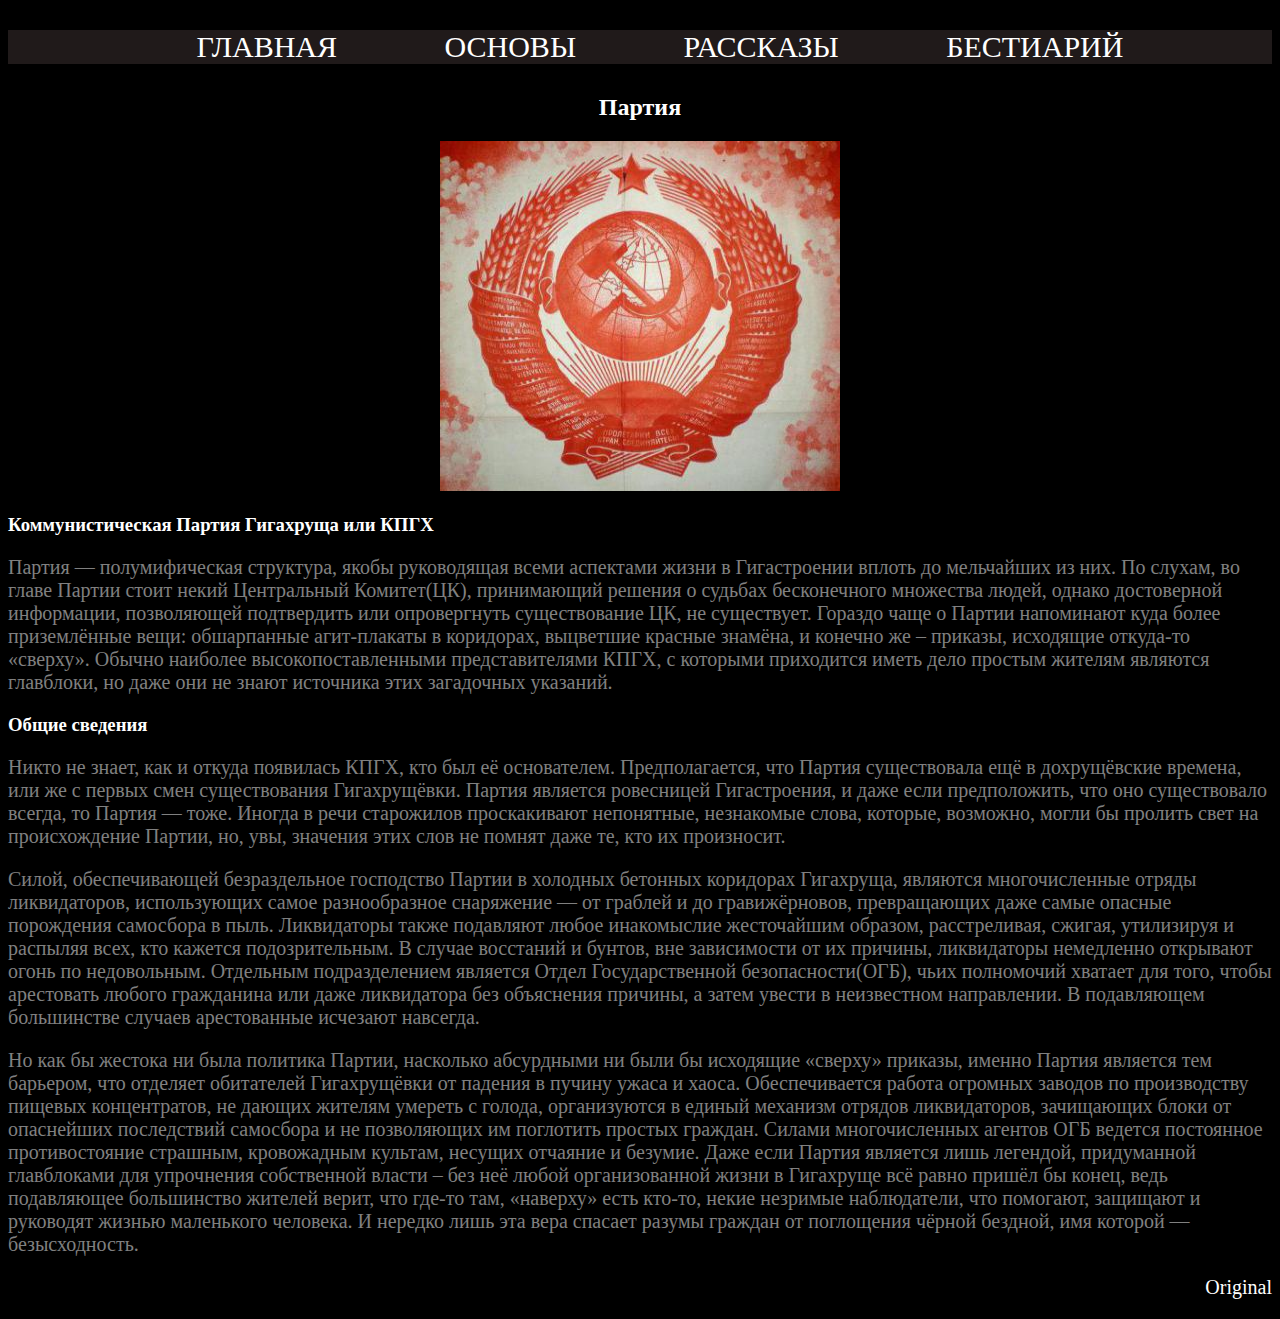
<file: party.html>
<!DOCTYPE html>		
<html lang="RU">
<head>
	<meta charset="UTF-8">
	<meta name="viewport" content="width=device-width, initial-scale-1.0">
	<link rel="stylesheet" href="styles/stylesarticle.css">
	<title>Партия</title>
</head>
<body>
	<header>
		<div class="header-navigation">
			<ul class="navigation-href">
				<li class="li-href"><a href="index.html">ГЛАВНАЯ</a></li>
				<li class="li-href"><a href="basics.html">ОСНОВЫ</a></li>
				<li class="li-href"><a href="stories.html">РАССКАЗЫ</a></li>
				<li class="li-href"><a href="bestiary.html">БЕСТИАРИЙ</a></li>
			</ul>
		</div>
	</header>
	<main>
		<div class="contents">
		<h2>Партия</h2>
		<img src="styles/images/party.jpg" width="400px" height="350px">
		</div>
		<div class="text-main">
		<h3>Коммунистическая Партия Гигахруща или КПГХ</h3>
		<p>Партия — полумифическая структура, якобы руководящая всеми аспектами жизни в Гигастроении вплоть до мельчайших из них. По слухам, во главе Партии стоит некий Центральный Комитет(ЦК), принимающий решения о судьбах бесконечного множества людей, однако достоверной информации, позволяющей подтвердить или опровергнуть существование ЦК, не существует. Гораздо чаще о Партии напоминают куда более приземлённые вещи: обшарпанные агит-плакаты в коридорах, выцветшие красные знамёна, и конечно же – приказы, исходящие откуда-то «сверху». Обычно наиболее высокопоставленными представителями КПГХ, с которыми приходится иметь дело простым жителям являются главблоки, но даже они не знают источника этих загадочных указаний.</p>
		<h3>Общие сведения</h3>
		<p>Никто не знает, как и откуда появилась КПГХ, кто был её основателем. Предполагается, что Партия существовала ещё в дохрущёвские времена, или же с первых смен существования Гигахрущёвки. Партия является ровесницей Гигастроения, и даже если предположить, что оно существовало всегда, то Партия — тоже. Иногда в речи старожилов проскакивают непонятные, незнакомые слова, которые, возможно, могли бы пролить свет на происхождение Партии, но, увы, значения этих слов не помнят даже те, кто их произносит.</p>
		<p>Силой, обеспечивающей безраздельное господство Партии в холодных бетонных коридорах Гигахруща, являются многочисленные отряды ликвидаторов, использующих самое разнообразное снаряжение — от граблей и до гравижёрновов, превращающих даже самые опасные порождения самосбора в пыль. Ликвидаторы также подавляют любое инакомыслие жесточайшим образом, расстреливая, сжигая, утилизируя и распыляя всех, кто кажется подозрительным. В случае восстаний и бунтов, вне зависимости от их причины, ликвидаторы немедленно открывают огонь по недовольным. Отдельным подразделением является Отдел Государственной безопасности(ОГБ), чьих полномочий хватает для того, чтобы арестовать любого гражданина или даже ликвидатора без объяснения причины, а затем увести в неизвестном направлении. В подавляющем большинстве случаев арестованные исчезают навсегда.
		</p>
		<p>Но как бы жестока ни была политика Партии, насколько абсурдными ни были бы исходящие «сверху» приказы, именно Партия является тем барьером, что отделяет обитателей Гигахрущёвки от падения в пучину ужаса и хаоса. Обеспечивается работа огромных заводов по производству пищевых концентратов, не дающих жителям умереть с голода, организуются в единый механизм отрядов ликвидаторов, зачищающих блоки от опаснейших последствий самосбора и не позволяющих им поглотить простых граждан. Силами многочисленных агентов ОГБ ведется постоянное противостояние страшным, кровожадным культам, несущих отчаяние и безумие. Даже если Партия является лишь легендой, придуманной главблоками для упрочнения собственной власти – без неё любой организованной жизни в Гигахруще всё равно пришёл бы конец, ведь подавляющее большинство жителей верит, что где-то там, «наверху» есть кто-то, некие незримые наблюдатели, что помогают, защищают и руководят жизнью маленького человека. И нередко лишь эта вера спасает разумы граждан от поглощения чёрной бездной, имя которой — безысходность. </p>
		</div>
	</main>
</body>
<footer>
	<div class="copyright-link">
		<p><a href="https://samosb.org/basics/partiya-2/">Original</a></p>
	</div>
</footer>
</file>
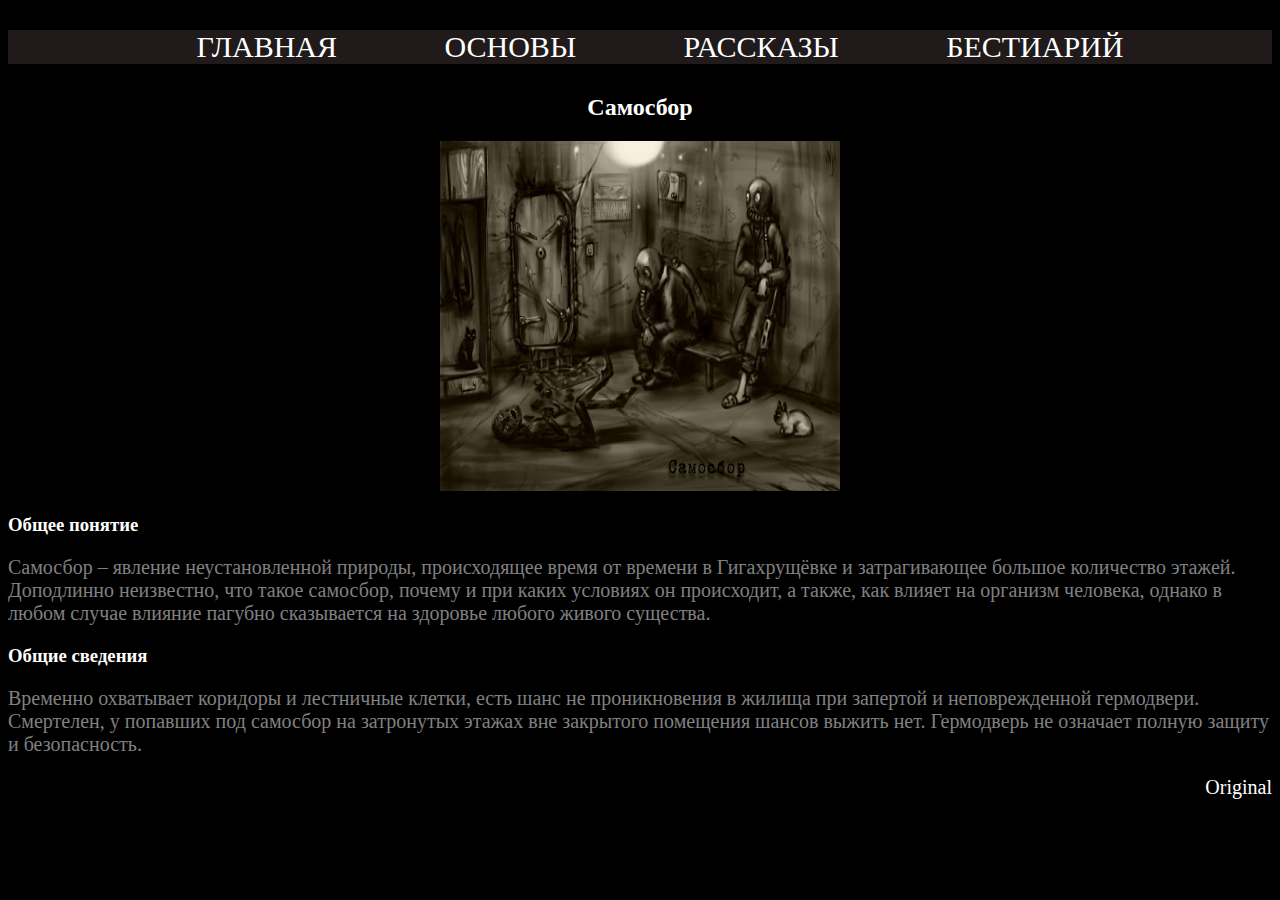
<file: samosbor.html>
<!DOCTYPE html>		
<html lang="RU">
<head>
	<meta charset="UTF-8">
	<meta name="viewport" content="width=device-width, initial-scale-1.0">
	<link rel="stylesheet" href="styles/stylesarticle.css">
	<title>Самосбор</title>
</head>
<body>
	<header>
		<div class="header-navigation">
			<ul class="navigation-href">
				<li class="li-href"><a href="index.html">ГЛАВНАЯ</a></li>
				<li class="li-href"><a href="basics.html">ОСНОВЫ</a></li>
				<li class="li-href"><a href="stories.html">РАССКАЗЫ</a></li>
				<li class="li-href"><a href="bestiary.html">БЕСТИАРИЙ</a></li>
			</ul>
		</div>
	</header>
	<main>
		<div class="contents">
		<h2>Самосбор</h2>
		<img src="styles/images/samosbor.jpg" width="400px" height="350px">
		</div>
		<div class="text-main">
		<h3>Общее понятие</h3>
		<p>Самосбор – явление неустановленной природы, происходящее время от времени в Гигахрущёвке и затрагивающее большое количество этажей. Доподлинно неизвестно, что такое самосбор, почему и при каких условиях он происходит, а также, как влияет на организм человека, однако в любом случае влияние пагубно сказывается на здоровье любого живого существа.</p>
		<h3>Общие сведения</h3>
		<p>Временно охватывает коридоры и лестничные клетки, есть шанс не проникновения в жилища при запертой и неповрежденной гермодвери. Смертелен, у попавших под самосбор на затронутых этажах вне закрытого помещения шансов выжить нет. Гермодверь не означает полную защиту и безопасность.</p>
		</div>
	</main>
</body>
<footer>
	<div class="copyright-link">
		<p><a href="https://samosborarchive.fandom.com/ru/wiki/%D0%A1%D0%B0%D0%BC%D0%BE%D1%81%D0%B1%D0%BE%D1%80#">Original</a></p>
	</div>
</footer>
</file>
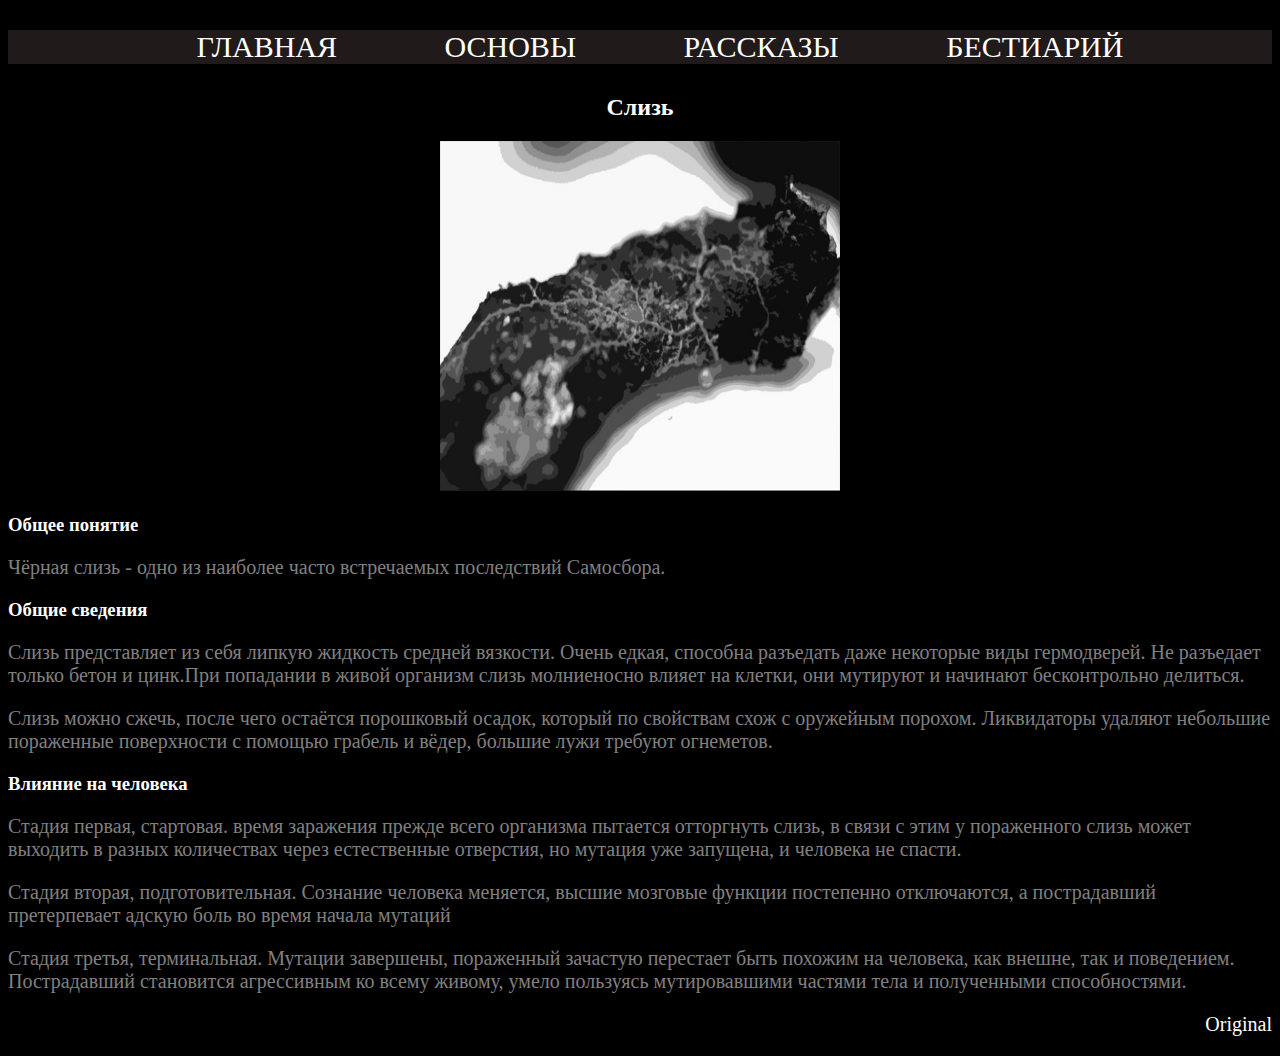
<file: sliz.html>
<!DOCTYPE html>		
<html lang="RU">
<head>
	<meta charset="UTF-8">
	<meta name="viewport" content="width=device-width, initial-scale-1.0">
	<link rel="stylesheet" href="styles/stylesarticle.css">
	<title>Слизь</title>
</head>
<body>
	<header>
		<div class="header-navigation">
			<ul class="navigation-href">
				<li class="li-href"><a href="index.html">ГЛАВНАЯ</a></li>
				<li class="li-href"><a href="basics.html">ОСНОВЫ</a></li>
				<li class="li-href"><a href="stories.html">РАССКАЗЫ</a></li>
				<li class="li-href"><a href="bestiary.html">БЕСТИАРИЙ</a></li>
			</ul>
		</div>
	</header>
	<main>
		<div class="contents">
		<h2>Слизь</h2>
		<img src="styles/images/sliz.jpg" width="400px" height="350px">
		</div>
		<div class="text-main">
		<h3>Общее понятие</h3>
		<p>Чёрная слизь - одно из наиболее часто встречаемых последствий Самосбора.</p>
		<h3>Общие сведения</h3>
		<p>Слизь представляет из себя липкую жидкость средней вязкости.  Очень едкая, способна разъедать даже некоторые виды гермодверей. Не разъедает только бетон и цинк.При попадании в живой организм слизь молниеносно влияет на клетки, они мутируют и начинают бесконтрольно делиться. </p>
		<p>Слизь можно сжечь, после чего остаётся порошковый осадок, который по свойствам схож с оружейным порохом. Ликвидаторы удаляют небольшие пораженные поверхности с помощью грабель и вёдер, большие лужи требуют огнеметов.
		</p>
		<h3>Влияние на человека</h3>
		<p>Стадия первая, стартовая.  время заражения прежде всего организма пытается отторгнуть слизь, в связи с этим у пораженного слизь может выходить в разных количествах через естественные отверстия, но мутация уже запущена, и человека не спасти.</p>
		<p>Стадия вторая, подготовительная. Сознание человека меняется, высшие мозговые функции постепенно отключаются, а пострадавший претерпевает адскую боль во время начала мутаций</p>
		<p>Стадия третья, терминальная. Мутации завершены,  пораженный зачастую перестает быть похожим на человека, как внешне, так и поведением. Пострадавший становится агрессивным ко всему живому, умело пользуясь мутировавшими частями тела и полученными способностями.</p>
		</div>
	</main>
</body>
<footer>
	<div class="copyright-link">
		<p><a href="https://samosb0r.fandom.com/ru/wiki/%D0%A7%D1%91%D1%80%D0%BD%D0%B0%D1%8F_%D1%81%D0%BB%D0%B8%D0%B7%D1%8C">Original</a></p>
	</div>
</footer>
</file>
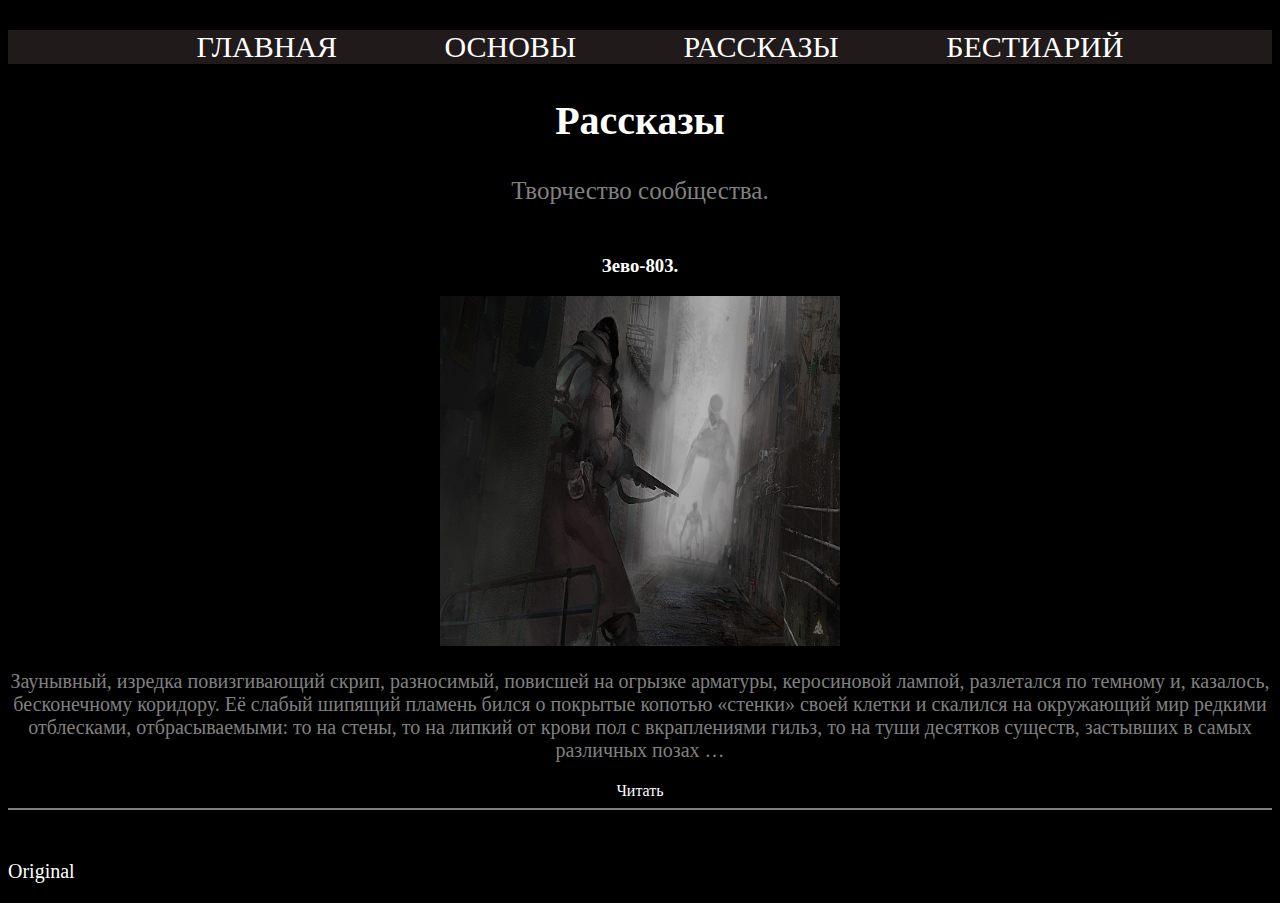
<file: stories.html>
<!DOCTYPE html>		
<html lang="RU">
<head>
	<meta charset="UTF-8">
	<meta name="viewport" content="width=device-width, initial-scale-1.0">
	<link rel="stylesheet" href="styles/styles.css">
	<title>Рассказы</title>
</head>
<body>
	<header>
		<div class="header-navigation">
			<ul class="navigation-href">
				<li class="li-href"><a href="index.html">ГЛАВНАЯ</a></li>
				<li class="li-href"><a href="basics.html">ОСНОВЫ</a></li>
				<li class="li-href"><a href="stories.html">РАССКАЗЫ</a></li>
				<li class="li-href"><a href="bestiary.html">БЕСТИАРИЙ</a></li>
			</ul>
		</div>
	</header>
	<main>
		<div class="basics">
			<h2>Рассказы</h2>
			<p>Творчество сообщества.</p>
		</div>
		<div class="box">
				<h3><a href="zevo-803.html">Зево-803.</a></h3>
				<a href="zevo-803.html"><img class="box-image" src="styles/images/zevo-803.jpg" width="400px" height="350px"></a>
			<p>Заунывный, изредка повизгивающий скрип, разносимый, повисшей на огрызке арматуры, керосиновой лампой, разлетался по темному и, казалось, бесконечному коридору. Её слабый шипящий пламень бился о покрытые копотью «стенки» своей клетки и скалился на окружающий мир редкими отблесками, отбрасываемыми: то на стены, то на липкий от крови пол с вкраплениями гильз, то на туши десятков существ, застывших в самых различных позах …</p>
			<a href="zevo-803.html">Читать</a>
			<hr>
		</div>



	</main>
	<footer>
		<div class="copyright-link">
		<p><a href="https://samosb.org/">Original</a></p>
	</div>
	</footer>
</body>
</html>
</file>
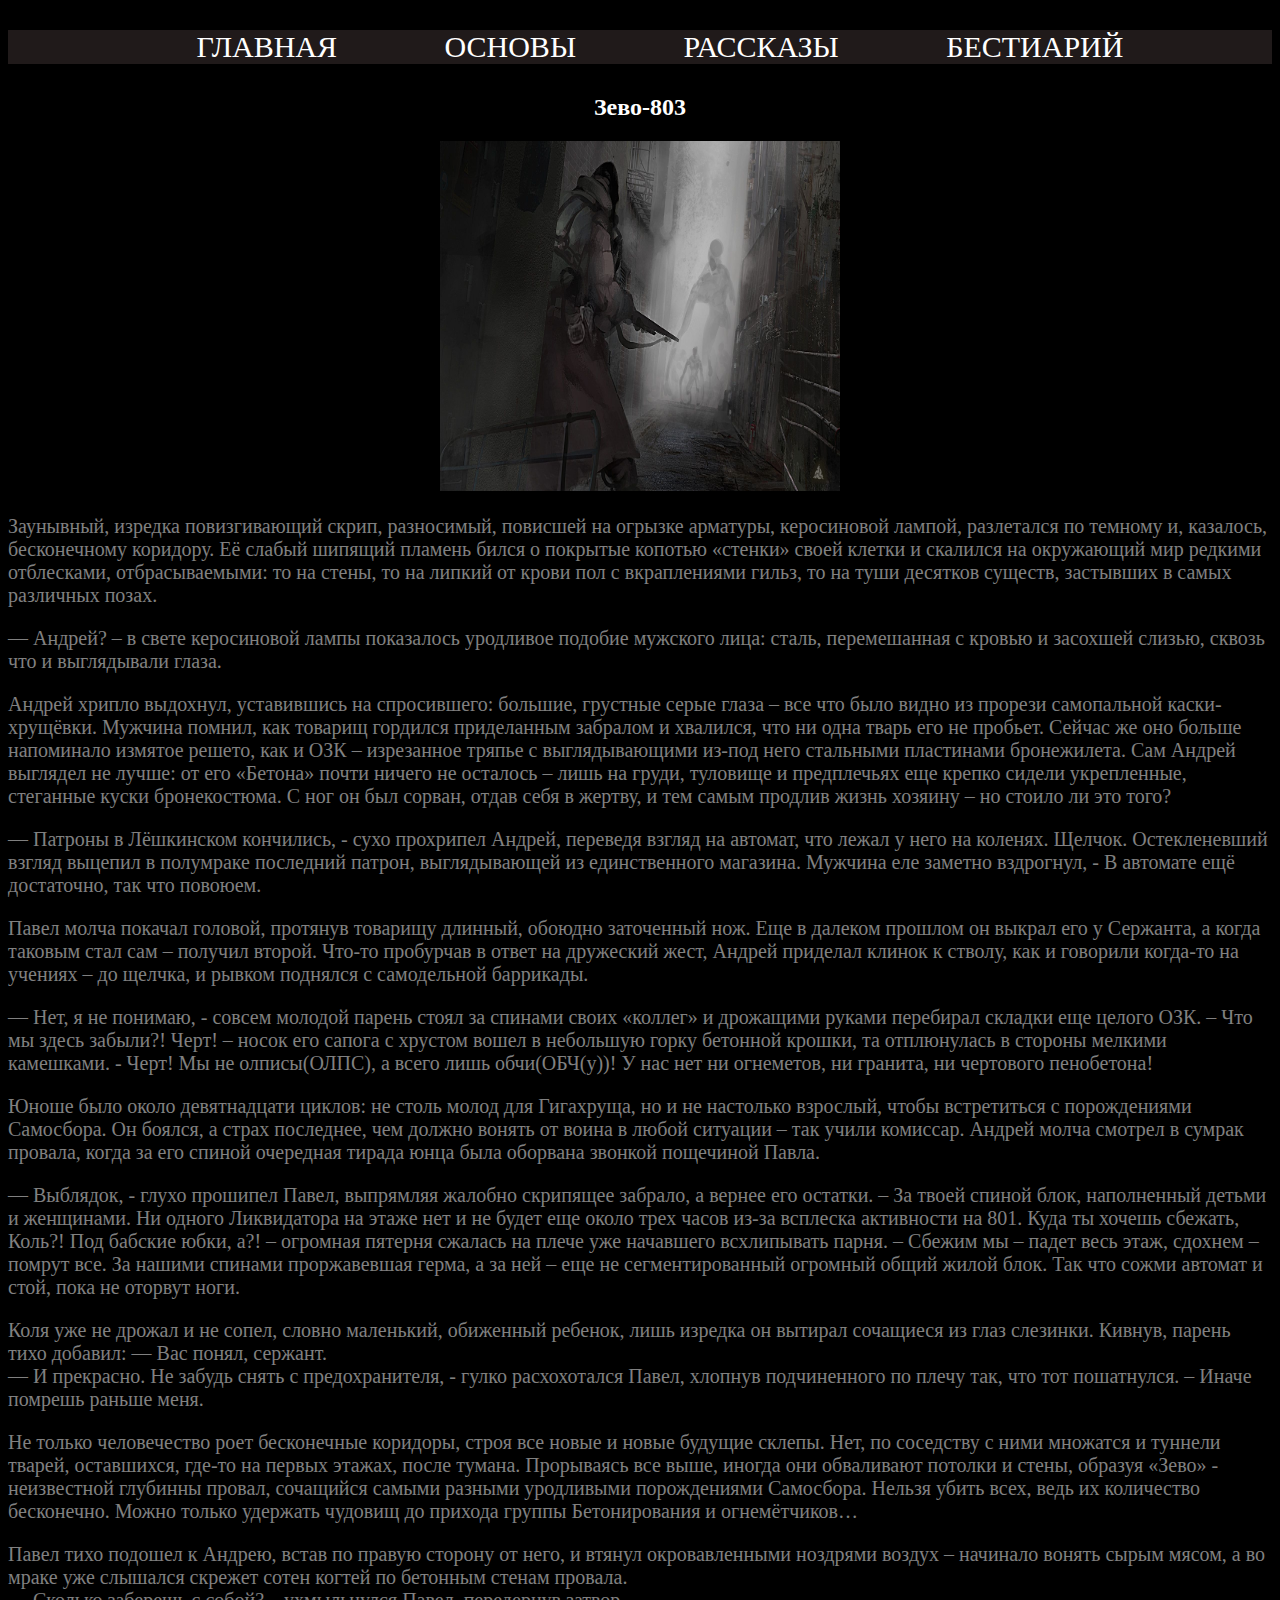
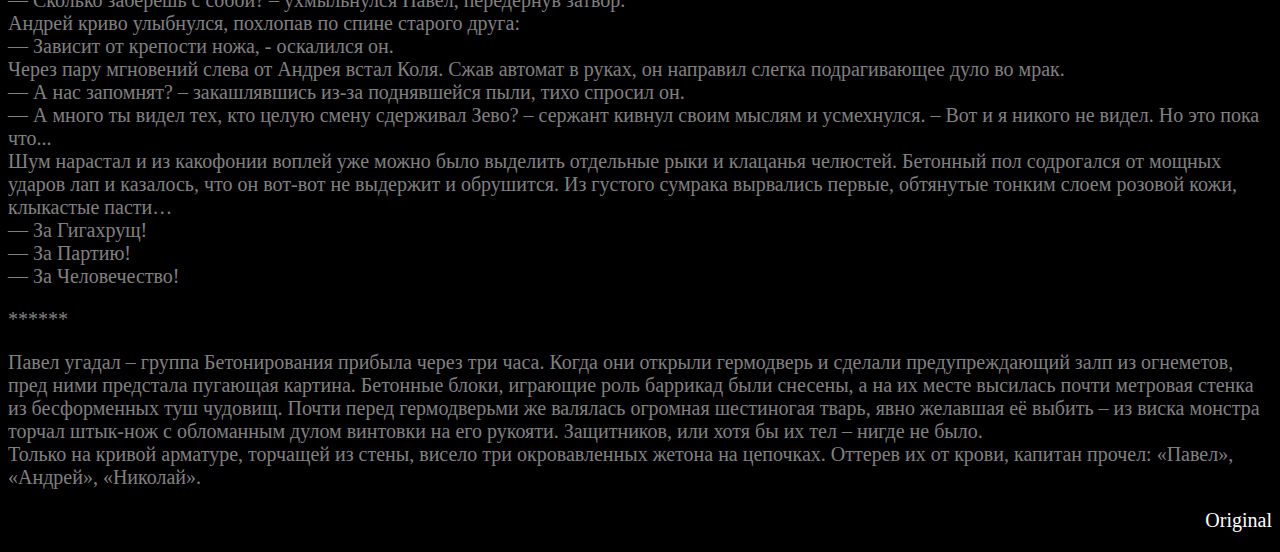
<file: zevo-803.html>
<!DOCTYPE html>		
<html lang="RU">
<head>
	<meta charset="UTF-8">
	<meta name="viewport" content="width=device-width, initial-scale-1.0">
	<link rel="stylesheet" href="styles/stylesarticle.css">
	<title>Зево-803</title>
</head>
<body>
	<header>
		<div class="header-navigation">
			<ul class="navigation-href">
				<li class="li-href"><a href="index.html">ГЛАВНАЯ</a></li>
				<li class="li-href"><a href="basics.html">ОСНОВЫ</a></li>
				<li class="li-href"><a href="stories.html">РАССКАЗЫ</a></li>
				<li class="li-href"><a href="bestiary.html">БЕСТИАРИЙ</a></li>
			</ul>
		</div>
	</header>
	<main>
		<div class="contents">
		<h2>Зево-803</h2>
		<img src="styles/images/zevo-803.jpg" width="400px" height="350px" class="article-image">
		</div>
		<div class="text-main">
		<p>Заунывный, изредка повизгивающий скрип, разносимый, повисшей на огрызке арматуры, керосиновой лампой, разлетался по темному и, казалось, бесконечному коридору. Её слабый шипящий пламень бился о покрытые копотью «стенки» своей клетки и скалился на окружающий мир редкими отблесками, отбрасываемыми: то на стены, то на липкий от крови пол с вкраплениями гильз, то на туши десятков существ, застывших в самых различных позах.</p>
		<p>— Андрей? – в свете керосиновой лампы показалось уродливое подобие мужского лица: сталь, перемешанная с кровью и засохшей слизью, сквозь что и выглядывали глаза.</p>
		<p>Андрей хрипло выдохнул, уставившись на спросившего: большие, грустные серые глаза – все что было видно из прорези самопальной каски-хрущёвки. Мужчина помнил, как товарищ гордился приделанным забралом и хвалился, что ни одна тварь его не пробьет. Сейчас же оно больше напоминало измятое решето, как и ОЗК – изрезанное тряпье с выглядывающими из-под него стальными пластинами бронежилета. Сам Андрей выглядел не лучше: от его «Бетона» почти ничего не осталось – лишь на груди, туловище и предплечьях еще крепко сидели укрепленные, стеганные куски бронекостюма. С ног он был сорван, отдав себя в жертву, и тем самым продлив жизнь хозяину – но стоило ли это того?
		</p>
		<p>— Патроны в Лёшкинском кончились, - сухо прохрипел Андрей, переведя взгляд на автомат, что лежал у него на коленях. Щелчок. Остекленевший взгляд выцепил в полумраке последний патрон, выглядывающей из единственного магазина. Мужчина еле заметно вздрогнул, - В автомате ещё достаточно, так что повоюем.</p>
		<p>Павел молча покачал головой, протянув товарищу длинный, обоюдно заточенный нож. Еще в далеком прошлом он выкрал его у Сержанта, а когда таковым стал сам – получил второй. Что-то пробурчав в ответ на дружеский жест, Андрей приделал клинок к стволу, как и говорили когда-то на учениях – до щелчка, и рывком поднялся с самодельной баррикады.</p>
		<p>— Нет, я не понимаю, - совсем молодой парень стоял за спинами своих «коллег» и дрожащими руками перебирал складки еще целого ОЗК. – Что мы здесь забыли?! Черт! – носок его сапога с хрустом вошел в небольшую горку бетонной крошки, та отплюнулась в стороны мелкими камешками. - Черт! Мы не олписы(ОЛПС), а всего лишь обчи(ОБЧ(у))! У нас нет ни огнеметов, ни гранита, ни чертового пенобетона!</p>
		<p>Юноше было около девятнадцати циклов: не столь молод для Гигахруща, но и не настолько взрослый, чтобы встретиться с порождениями Самосбора. Он боялся, а страх последнее, чем должно вонять от воина в любой ситуации – так учили комиссар. Андрей молча смотрел в сумрак провала, когда за его спиной очередная тирада юнца была оборвана звонкой пощечиной Павла.</p>
		<p>— Выблядок, - глухо прошипел Павел, выпрямляя жалобно скрипящее забрало, а вернее его остатки. – За твоей спиной блок, наполненный детьми и женщинами. Ни одного Ликвидатора на этаже нет и не будет еще около трех часов из-за всплеска активности на 801. Куда ты хочешь сбежать, Коль?! Под бабские юбки, а?! – огромная пятерня сжалась на плече уже начавшего всхлипывать парня. – Сбежим мы – падет весь этаж, сдохнем – помрут все. За нашими спинами проржавевшая герма, а за ней – еще не сегментированный огромный общий жилой блок. Так что сожми автомат и стой, пока не оторвут ноги.</p>
		<p>Коля уже не дрожал и не сопел, словно маленький, обиженный ребенок, лишь изредка он вытирал сочащиеся из глаз слезинки. Кивнув, парень тихо добавил:
		— Вас понял, сержант.<br>— И прекрасно. Не забудь снять с предохранителя, - гулко расхохотался Павел, хлопнув подчиненного по плечу так, что тот пошатнулся. – Иначе помрешь раньше меня.</p>
		<p>Не только человечество роет бесконечные коридоры, строя все новые и новые будущие склепы. Нет, по соседству с ними множатся и туннели тварей, оставшихся, где-то на первых этажах, после тумана. Прорываясь все выше, иногда они обваливают потолки и стены, образуя «Зево» - неизвестной глубинны провал, сочащийся самыми разными уродливыми порождениями Самосбора. Нельзя убить всех, ведь их количество бесконечно. Можно только удержать чудовищ до прихода группы Бетонирования и огнемётчиков…</p>
		<p>Павел тихо подошел к Андрею, встав по правую сторону от него, и втянул окровавленными ноздрями воздух – начинало вонять сырым мясом, а во мраке уже слышался скрежет сотен когтей по бетонным стенам провала.<br>
			— Сколько заберешь с собой? – ухмыльнулся Павел, передернув затвор.<br>
			Андрей криво улыбнулся, похлопав по спине старого друга:<br>
			— Зависит от крепости ножа, - оскалился он.<br>
			Через пару мгновений слева от Андрея встал Коля. Сжав автомат в руках, он направил слегка подрагивающее дуло во мрак.<br>
			— А нас запомнят? – закашлявшись из-за поднявшейся пыли, тихо спросил он.<br>
			— А много ты видел тех, кто целую смену сдерживал Зево? – сержант кивнул своим мыслям и усмехнулся. – Вот и я никого не видел. Но это пока что...<br>
			Шум нарастал и из какофонии воплей уже можно было выделить отдельные рыки и клацанья челюстей. Бетонный пол содрогался от мощных ударов лап и казалось, что он вот-вот не выдержит и обрушится. Из густого сумрака вырвались первые, обтянутые тонким слоем розовой кожи, клыкастые пасти…<br>
			— За Гигахрущ!<br>
			— За Партию!<br>
			— За Человечество!</p>
			<p>******</p>
			<p>Павел угадал – группа Бетонирования прибыла через три часа. Когда они открыли гермодверь и сделали предупреждающий залп из огнеметов, пред ними предстала пугающая картина. Бетонные блоки, играющие роль баррикад были снесены, а на их месте высилась почти метровая стенка из бесформенных туш чудовищ. Почти перед гермодверьми же валялась огромная шестиногая тварь, явно желавшая её выбить – из виска монстра торчал штык-нож с обломанным дулом винтовки на его рукояти. Защитников, или хотя бы их тел – нигде не было.<br>
			Только на кривой арматуре, торчащей из стены, висело три окровавленных жетона на цепочках. Оттерев их от крови, капитан прочел: «Павел», «Андрей», «Николай».</p>

		</div>
	</main>
</body>
<footer>
	<div class="copyright-link">
		<p><a href="https://vk.com/wall-166237605_24106">Original</a></p>
	</div>
</footer>
</file>
<file: styles/stylesmain.css>
body{
	font-family: century gothic;
	background-color: black;
	-moz-background-size: 100%; 
    -webkit-background-size: 100%;
    -o-background-size: 100%; 
    background-size: 100%

}
.navigation {
	color: white;
	background-color: #241d1de2;
	text-align: center;
	font-size: 30px;
}

}
.navigation ul {
	list-style-type: none;
	color: white;
}
.navigation li {
	display: inline;
	padding: 50px;
}
.mheader {
	color: grey;
	text-align: center;
}
.h1header{
	color: white;
}
.basics-information {
	background-color: #241d1de2;
	text-align: center;
	max-width: 60%;
	margin-left: 20%;
}
.basics-information p {
	padding: 0px 10px 30px 10px;
}
.basics-hrefs h2 {
	color: grey;
	text-align: center;
}
a {
	text-decoration: none;
	color: white;
	transition: 1s;
}
a:hover {
	color: grey;
}

.navigation1 {

}
.container-1 {
	display: flex;
	max-width: 100%;
	position: relative;
	z-index: 1;
	padding-left: 19px;


}
.container-1 div {
	margin: 15px;
}
.pepega  {
	color: grey;
	text-align: center;
	position: absolute;
	opacity: 0;
	padding-left: 90px;
	padding-top: 200px;
	z-index: 0;



}
.container-1 div:hover .pepega { 
	opacity: 1;
	transition-timing-function: ease;
	transition-duration: 1s;
	text-align: center;
	padding-top: 190px;

}
.pepega h2 {
	padding: 20px 15px 20px 15px;
	background-color: black;
	color: white;

}
.basics-information {
	color: grey;
	text-align: center;
}
div.text-href1 {
	width: 400px;
	height: 350px;
	background-image: url("images/gigahrush.jpg");
	max-width: 400px;
	background-size: 150%;
	-moz-transition: all 1s ease-out;
 	-o-transition: all 1s ease-out;
 	-webkit-transition: all 1s ease-out;

}
div.text-href2 {
	width: 400px;
	height: 350px;
	background-image: url("images/citizens.png");
	-moz-transition: all 1s ease-out;
 	-o-transition: all 1s ease-out;
 	-webkit-transition: all 1s ease-out;
}
div.text-href3 {
	width: 400px;
	height: 350px;
	background-image: url("images/samosbor.jpg");
	background-size: 150%;
	-moz-transition: all 1s ease-out;
 	-o-transition: all 1s ease-out;
 	-webkit-transition: all 1s ease-out;
}
div.text-href4 {
	width: 400px;
	height: 350px;
	background-image: url("images/party.jpg");
	-moz-transition: all 1s ease-out;
 	-o-transition: all 1s ease-out;
 	-webkit-transition: all 1s ease-out;
}
div.text-href5 {
	width: 400px;
	height: 350px;
	background-image: url("images/likvidatori.jpg");
	background-size: 130%;
	-moz-transition: all 1s ease-out;
 	-o-transition: all 1s ease-out;
 	-webkit-transition: all 1s ease-out;
	
}
div.text-href6 {
	width: 400px;
	height: 350px;
	background-image: url("images/sliz.jpg");
	background-size: 140%;
	-moz-transition: all 1s ease-out;
 	-o-transition: all 1s ease-out;
 	-webkit-transition: all 1s ease-out;

}
div.text-href1:hover {
	-webkit-transform: scale(1.05);
 	-moz-transform: scale(1.05);
 	-o-transform: scale(1.05);
}
div.text-href2:hover {
	-webkit-transform: scale(1.05);
 	-moz-transform: scale(1.05);
 	-o-transform: scale(1.05);
}
div.text-href3:hover {
	-webkit-transform: scale(1.05);
 	-moz-transform: scale(1.05);
 	-o-transform: scale(1.05);
}
div.text-href4:hover {
	-webkit-transform: scale(1.05);
 	-moz-transform: scale(1.05);
 	-o-transform: scale(1.05);
}
div.text-href5:hover {
	-webkit-transform: scale(1.05);
 	-moz-transform: scale(1.05);
 	-o-transform: scale(1.05);
}
div.text-href6:hover {
	-webkit-transform: scale(1.05);
 	-moz-transform: scale(1.05);
 	-o-transform: scale(1.05);
}
hr {
	border: none; 
    background-color: grey; 
    color: grey; 
    height: 2px;
}
.copyright-link {
	text-align: right;
	
}
</file>
<file: styles/styles.css>
body{
	font-family: century gothic;
	background-color: black;
	-moz-background-size: 100%; 
    -webkit-background-size: 100%;
    -o-background-size: 100%; 
    background-size: 100%

}
h1, h2, h3 {
	color: white;
}
a {
	text-decoration: none;
	color: white;
	transition: 1s;
}
a:hover {
	color: grey;
}
p {
	color: grey;
	font-size: 20px;
}
.header-navigation {
	color: white;
	background-color: #241d1de2;
	text-align: center;
	font-size: 30px;
}

}
.header-navigation ul {
	list-style-type: none;
	color: white;
}
.header-navigation li {
	display: inline;
	padding: 50px;
}

.basics {
color: white;
text-align: center;
}
.basics h2 {
	font-size: 40px;
}
.basics p {
	color: grey;
	font-size: 25px;
}
.box {
	text-align: center;
	margin-top: 50px;
	margin-bottom: 50px;
}
.box-image {
	transition: 1s;
}
.box-image:hover {
	filter:blur(2px);
}
.box hr {
	border: none; 
    background-color: grey; 
    color: grey; 
    height: 2px;
}
</file>
<file: styles/stylesarticle.css>
body{
	font-family: century gothic;
	background-color: black;
	-moz-background-size: 100%; 
    -webkit-background-size: 100%;
    -o-background-size: 100%; 
    background-size: 100%

}
h1, h2, h3 {
	color: white;
}
a {
	text-decoration: none;
	color: white;
	transition: 1s;
}
a:hover {
	color: grey;
}
p {
	color: grey;
	font-size: 20px;
}
.header-navigation {
	color: white;
	background-color: #241d1de2;
	text-align: center;
	font-size: 30px;
}

}
.header-navigation ul {
	list-style-type: none;
	color: white;
}
.header-navigation li {
	display: inline;
	padding: 50px;
}
.text-main {
	text-align: left;
}
.copyright-link {
	text-align: right;
	transition: 1s;
}
.contents {
	text-align: center;
}
</file>
